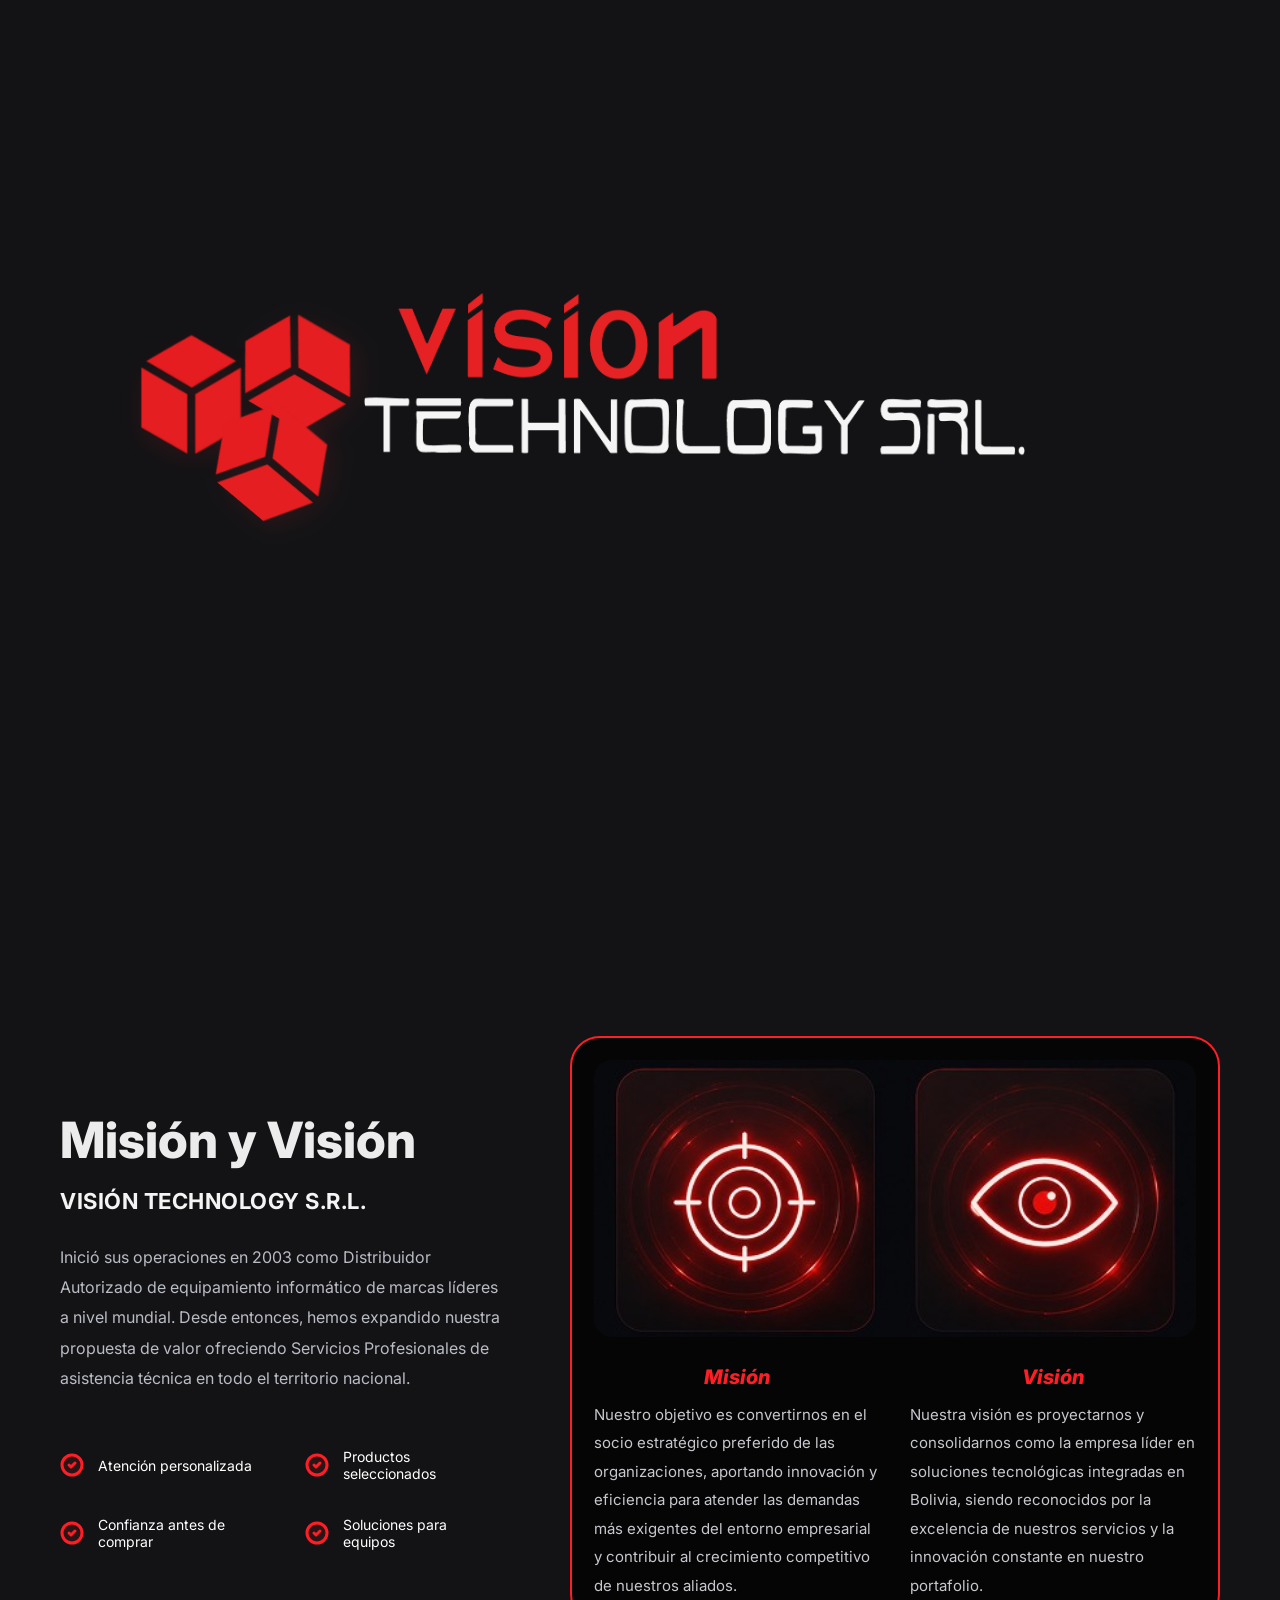
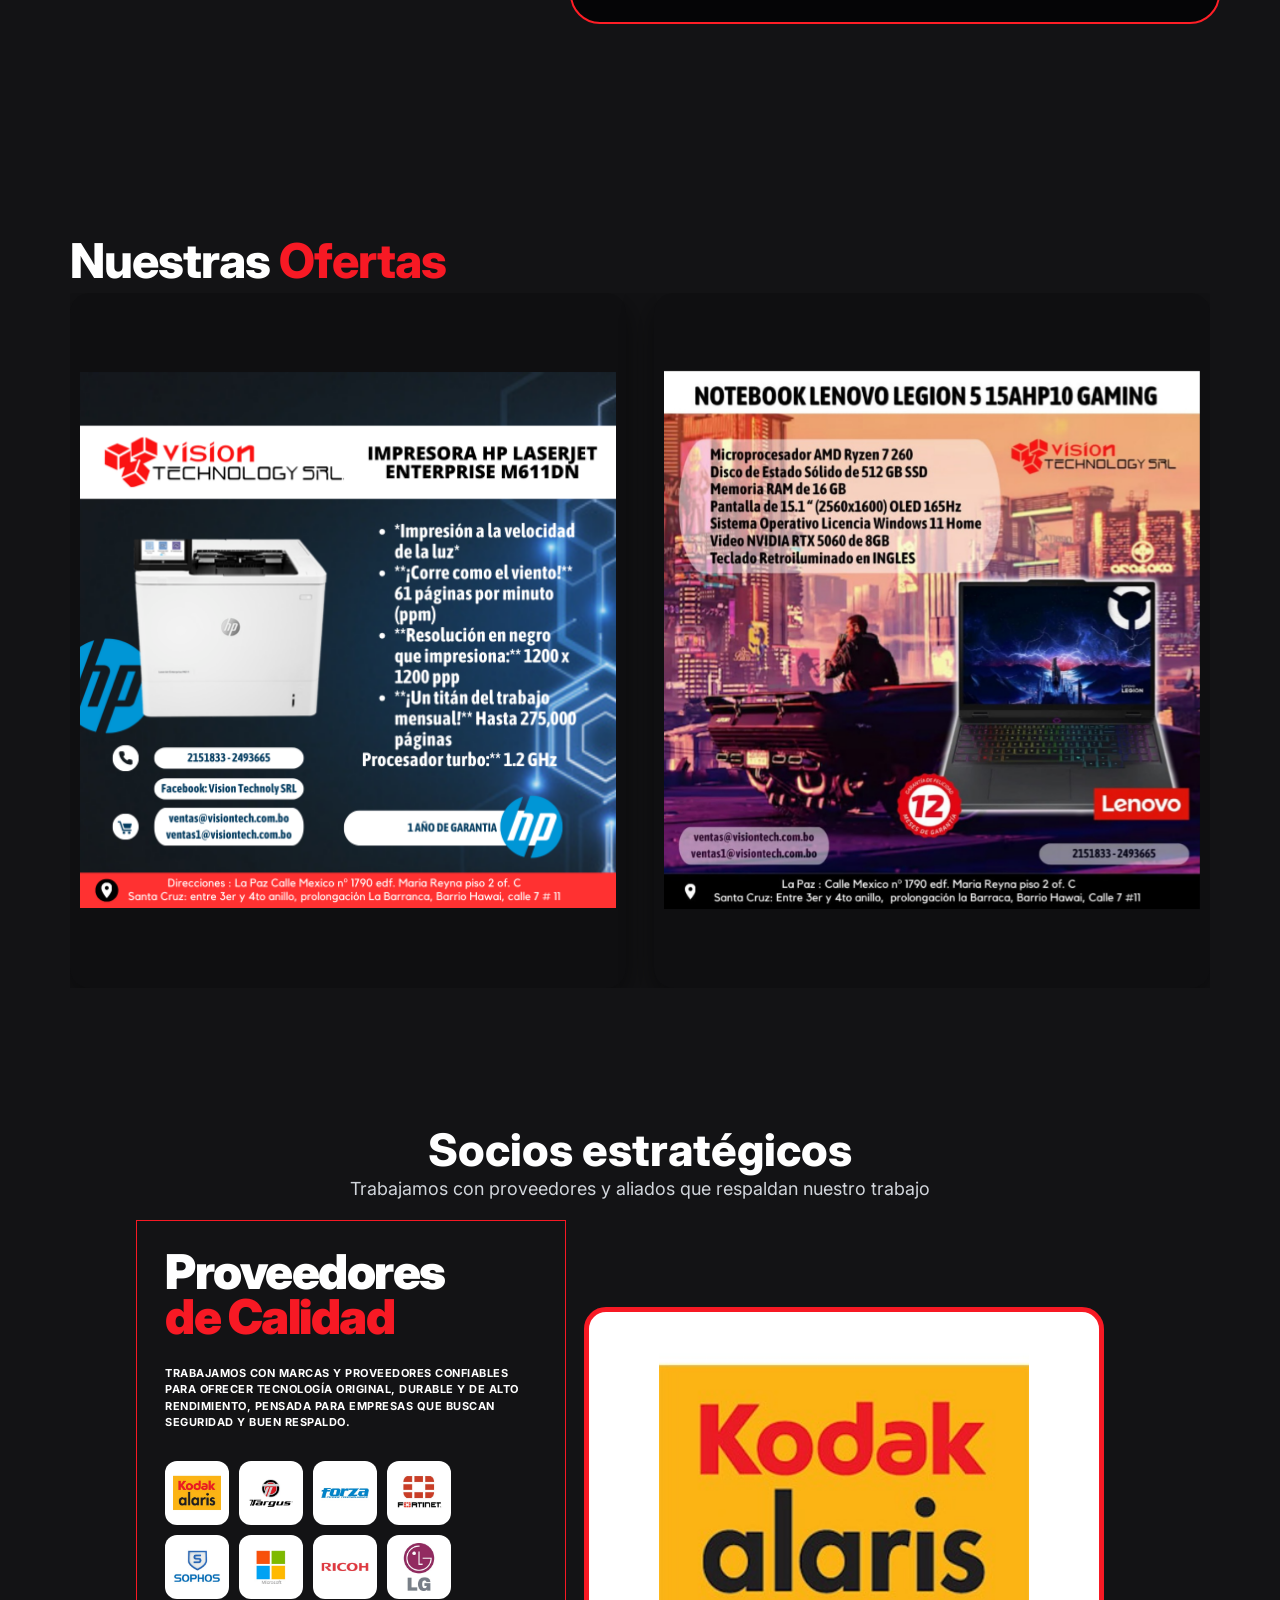
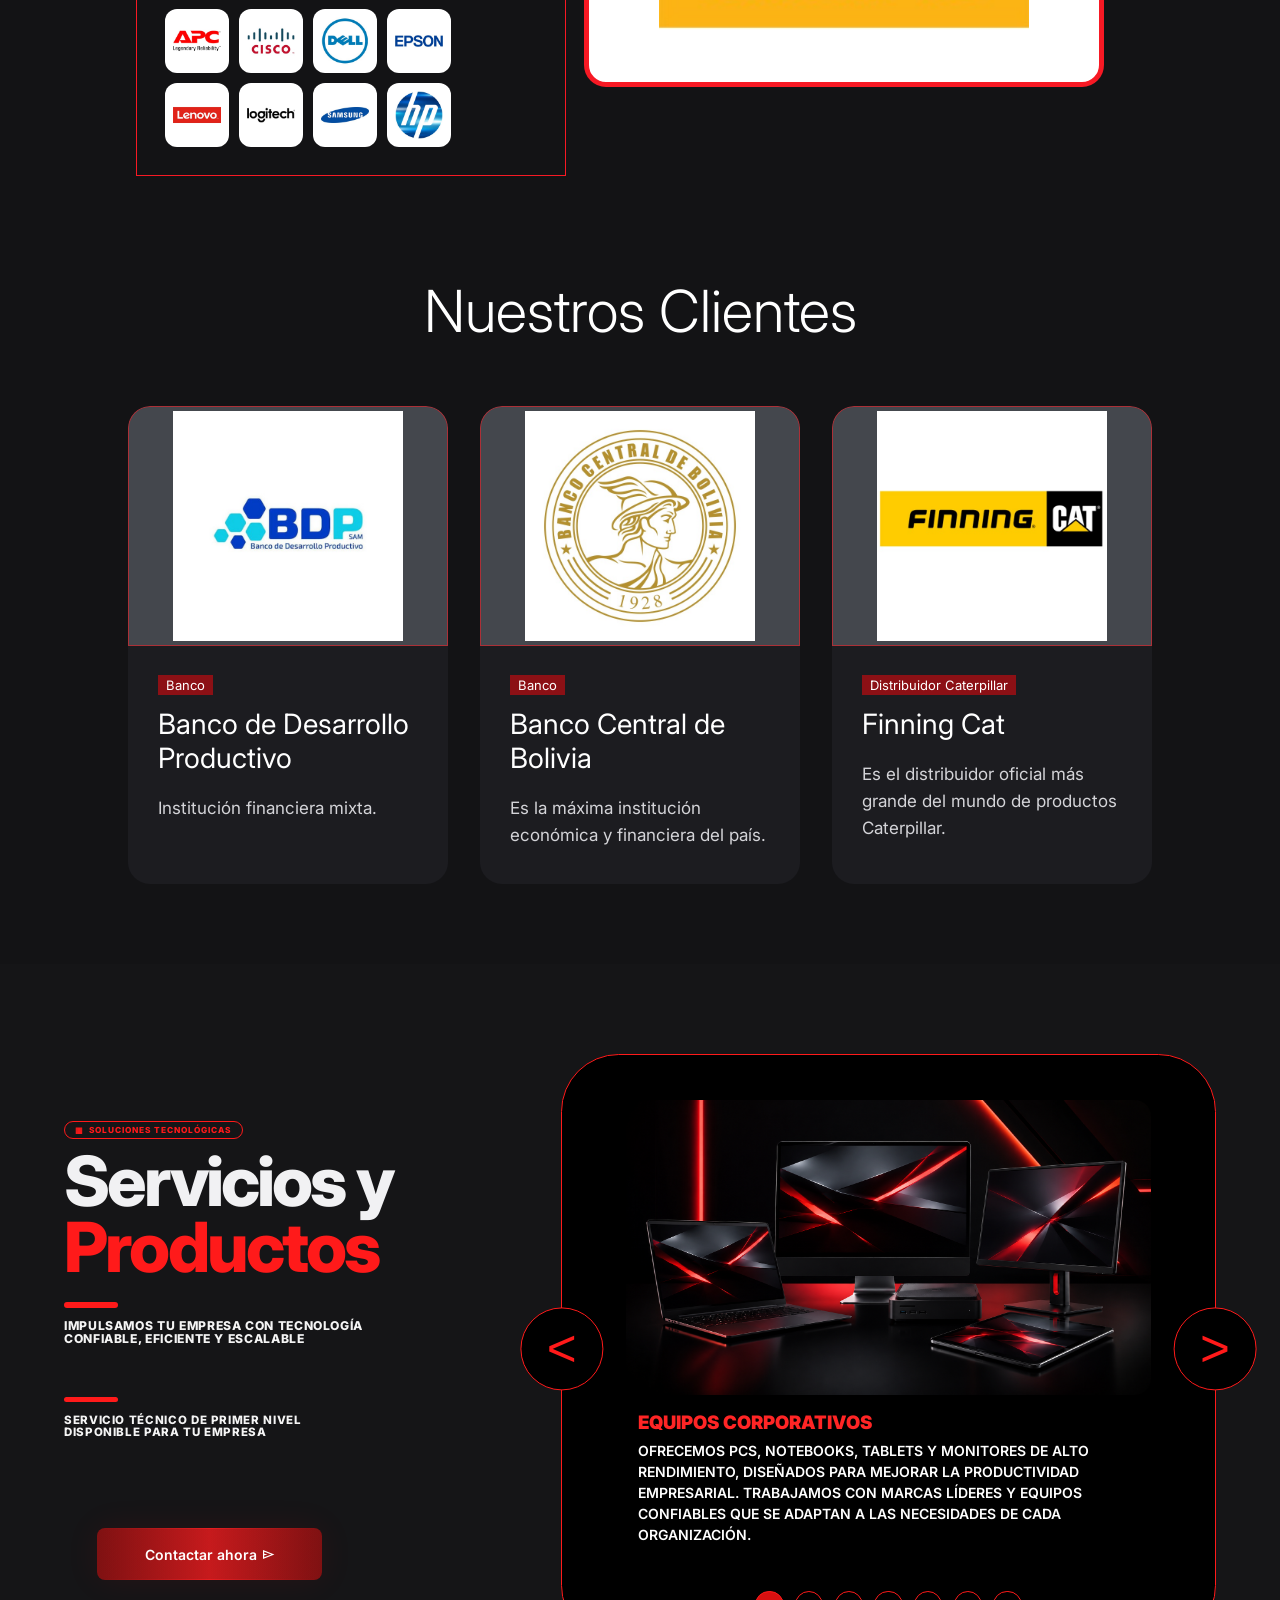
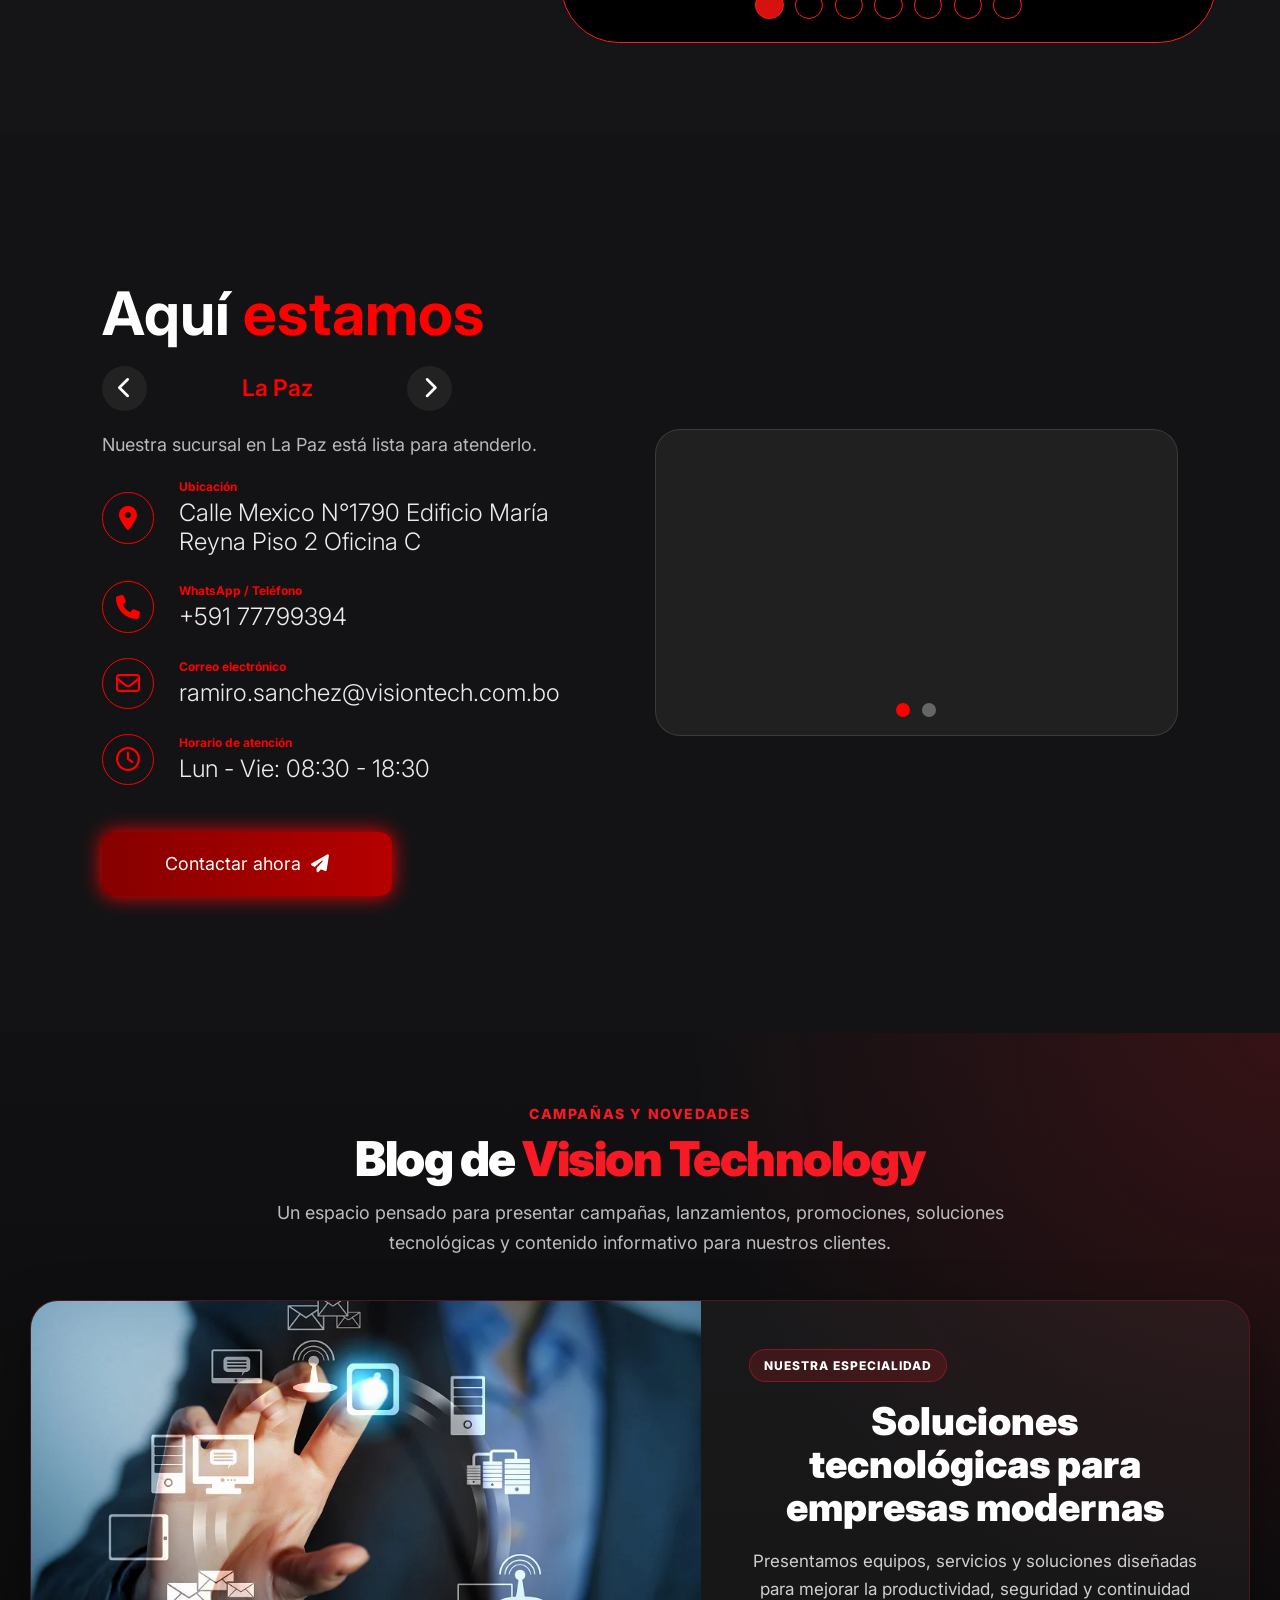
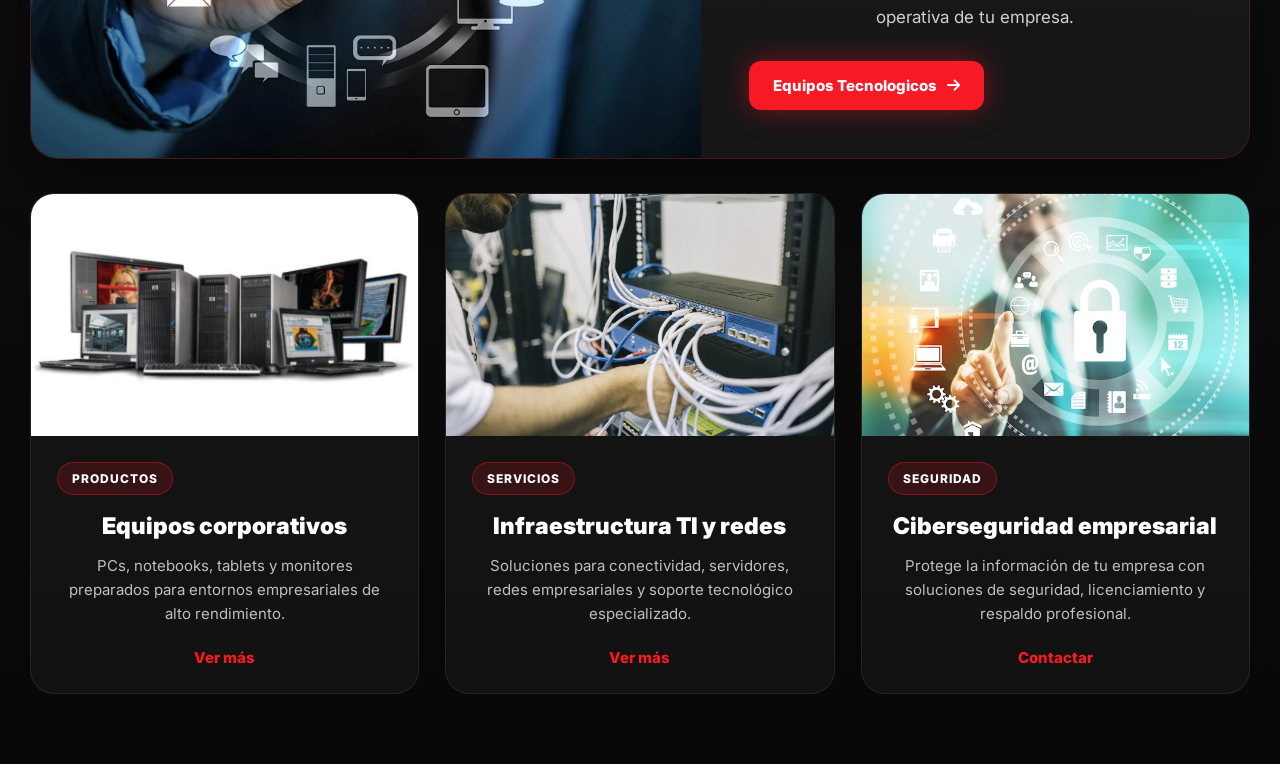
<file: index.html>
<!DOCTYPE html>
<html lang="es">

<head>
    <meta charset="UTF-8">
    <meta name="viewport" content="width=device-width, initial-scale=1.0">
    <title>Vision Technology SRL</title>
    <link rel="icon" type="image/x-icon" href="favicon.ico" />


    <link rel="preconnect" href="https://fonts.googleapis.com">
    <link rel="preconnect" href="https://fonts.gstatic.com" crossorigin>
    <link
        href="https://fonts.googleapis.com/css2?family=Inter:wght@300;400;500;600;700;800;900&family=Manrope:wght@500;600;700;800&display=swap"
        rel="stylesheet">
    <link rel="stylesheet" href="https://cdnjs.cloudflare.com/ajax/libs/font-awesome/6.7.1/css/all.min.css">

    <link rel="stylesheet" href="css/fondo.css">
    <link rel="stylesheet" href="css/header.css">
    <link rel="stylesheet" href="css/Inicio.css">
    <link rel="stylesheet" href="css/mision.css">
    <link rel="stylesheet" href="css/ofertas.css">
    <link rel="stylesheet" href="css/socios.css">
    <link rel="stylesheet" href="css/clientes.css">
    <link rel="stylesheet" href="css/Serv_Prod.css">
    <link rel="stylesheet" href="css/ubicacion.css">
    <link rel="stylesheet" href="css/unificado.css">
    <link rel="stylesheet" href="css/blog.css">
    <link rel="stylesheet" href="css/animacion.css">
</head>

<body>

    <!--  Animación de Inicio -->
    <div class="intro-loader" id="introLoader">
        <main class="intro">
            <div class="brand-mark" aria-label="Animación del isotipo Vision Technology SRL">
                <div class="cube left">
                    <img src="imgs/animacion/cuadrado-02.png" alt="Cubo rojo izquierdo" />
                </div>
                <div class="cube top">
                    <img src="imgs/animacion/cuadrado-02.png" alt="Cubo rojo superior derecho" />
                </div>
                <div class="cube bottom">
                    <img src="imgs/animacion/cuadrado-02.png" alt="Cubo rojo inferior" />
                </div>
            </div>

            <div class="brand-text">
                <img src="imgs/animacion/logo.png" alt="Vision Technology SRL" />
            </div>
        </main>
    </div>
    <!--  Animación de Inicio -->





    <!--  Este apartado es único del header -->
    <header class="header">
        <div class="header__container">
            <button class="header__menu-btn" type="button" aria-label="Abrir menú">
                <span></span>
                <span></span>
                <span></span>
            </button>

            <button class="header__search" type="button" aria-label="Buscar">
            </button>

            <a class="header__logo" href="#inicio">
                <img alt="Vision Technology SRL" src="imgs/Header/Logo.png" />
            </a>

            <nav class="header__nav">
                <a href="#inicio">Inicio</a>
                <a href="#empresa">Nuestra Empresa</a>
                <a href="#ofertas">Ofertas</a>
                <a href="#socios">Aliados</a>
                <a href="#clientes">Clientes</a>
                <a href="#productos">Productos</a>
                <a href="#ubicacion">Ubicación</a>
                <a href="#blog">Blog</a>
            </nav>

            <a class="header__button" href="https://wa.me/59177799394" target="_blank" rel="noopener noreferrer">
                Solicitar cotización
            </a>
        </div>
    </header>
    <!--  Hasta aquí es el header -->


























    <!--APARTADO EXCLUSIVO DE INICIO-->

    <main class="page-content">
        <section id="inicio" class="page-section">
            <section class="hero">
                <div class="hero__inner">
                    <div class="hero__content">
                        <div class="hero__label">
                            <span>▦</span>
                            SOLUCIONES PREMIUM
                        </div>
                        <h1>
                            Tecnología confiable <br />
                            para empresas que <br />
                            quieren <span>crecer</span>
                        </h1>
                        <p>
                            Equipamos a negocios, oficinas e instituciones con
                            <br />
                            productos tecnológicos, asesoría especializada y
                            <br />
                            soluciones corporativas diseñadas para escalar.
                        </p>
                        <div class="hero__buttons">
                            <a class="btn btn--primary" href="https://wa.me/59177799394" target="_blank"
                                rel="noopener noreferrer">
                                Solicitar asesoría →
                            </a>
                            <a class="btn btn--secondary" href="#productos">Ver Productos</a>
                        </div>
                    </div>
                    <div class="hero__visual">
                        <img alt="Tecnología empresarial" class="hero__main-img" src="imgs/Inicio/ImgGrande.png" />
                        <div class="hero__card hero__card--security">
                            <img alt="" src="imgs/Inicio/Seguridad.png" />
                            <div>
                                <strong>Seguridad B2B</strong>
                                <span>Cifrado corporativo</span>
                            </div>
                        </div>
                        <div class="hero__card hero__card--performance">
                            <img alt="" src="imgs/Inicio/Rendimiento.png" />
                            <div>
                                <strong>Rendimiento</strong>
                                <span>Soporte 24/7</span>
                            </div>
                        </div>
                    </div>
                </div>
            </section>
        </section>
        <!--APARTADO EXCLUSIVO DE INICIO-->

























        <!--APARTADO EXCLUSIVO DE NUESTRA EMPRESA-->
        <section id="empresa" class="page-section">
            <section class="mision-hero">
                <div class="mision-hero__content">
                    <h1>Misión y Visión</h1>
                    <p class="empresa">
                        VISIÓN TECHNOLOGY S.R.L.
                    </p>
                    <p>
                        Inició sus operaciones en 2003 como Distribuidor Autorizado de equipamiento informático de
                        marcas líderes a nivel mundial. Desde entonces, hemos expandido nuestra propuesta de valor
                        ofreciendo Servicios Profesionales de asistencia técnica en todo el territorio nacional.
                    </p>
                    <ul class="benefits-list">
                        <li>
                            <svg fill="none" height="20" stroke="currentColor" stroke-linecap="round"
                                stroke-linejoin="round" stroke-width="3" viewbox="0 0 24 24" width="20">
                                <circle cx="12" cy="12" fill="#f71924" fill-opacity="0.1" r="10"></circle>
                                <path d="m9 12 2 2 4-4"></path>
                            </svg>
                            Atención personalizada
                        </li>
                        <li>
                            <svg fill="none" height="20" stroke="currentColor" stroke-linecap="round"
                                stroke-linejoin="round" stroke-width="3" viewbox="0 0 24 24" width="20">
                                <circle cx="12" cy="12" fill="#f71924" fill-opacity="0.1" r="10"></circle>
                                <path d="m9 12 2 2 4-4"></path>
                            </svg>
                            Productos seleccionados
                        </li>
                        <li>
                            <svg fill="none" height="20" stroke="currentColor" stroke-linecap="round"
                                stroke-linejoin="round" stroke-width="3" viewbox="0 0 24 24" width="20">
                                <circle cx="12" cy="12" fill="#f71924" fill-opacity="0.1" r="10"></circle>
                                <path d="m9 12 2 2 4-4"></path>
                            </svg>
                            Confianza antes de comprar
                        </li>
                        <li>
                            <svg fill="none" height="20" stroke="currentColor" stroke-linecap="round"
                                stroke-linejoin="round" stroke-width="3" viewbox="0 0 24 24" width="20">
                                <circle cx="12" cy="12" fill="#f71924" fill-opacity="0.1" r="10"></circle>
                                <path d="m9 12 2 2 4-4"></path>
                            </svg>
                            Soluciones para equipos
                        </li>
                    </ul>
                </div>
                <div class="mision-hero__visual">
                    <div class="mission-vision__container">
                        <img alt="Misión y Visión" class="mission-vision__banner"
                            src="imgs/mision_vision/Mision_Vision.jpeg" />
                        <div class="mission-vision__text-grid">
                            <div class="mission-vision__block">
                                <h3>Misión</h3>
                                <p>
                                    Nuestro objetivo es convertirnos en el socio estratégico preferido de las
                                    organizaciones, aportando innovación y eficiencia para atender las demandas más
                                    exigentes del entorno empresarial y contribuir al crecimiento competitivo de
                                    nuestros aliados.
                                </p>
                            </div>
                            <div class="mission-vision__block">
                                <h3>Visión</h3>
                                <p>
                                    Nuestra visión es proyectarnos y consolidarnos como la empresa líder en soluciones
                                    tecnológicas integradas en Bolivia, siendo reconocidos por la excelencia de nuestros
                                    servicios y la innovación constante en nuestro portafolio.
                                </p>
                            </div>
                        </div>
                    </div>
                </div>
            </section>
        </section>
        <!--APARTADO EXCLUSIVO DE NUESTRA EMPRESA-->























        <!--APARTADO EXCLUSIVO DE OFERTAS-->
        <section id="ofertas" class="page-section">
            <section class="offers">

                <h2 class="offers__title">Nuestras <span>Ofertas</span></h2>

                <div class="offers__grid">

                    <div class="offers__item">
                        <img alt="Oferta del Mes - Lenovo ThinkVision" class="offers__img"
                            src="imgs/ofertas/IMPRESORA HP M611.png" />
                    </div>

                    <div class="offers__item">
                        <img alt="Oferta del Mes - Lenovo ThinkVision" class="offers__img"
                            src="imgs/ofertas/lenovo legion 5.jpg" />
                    </div>
                </div>
            </section>
        </section>
        <!--APARTADO EXCLUSIVO DE OFERTAS-->










        <!--APARTADO EXCLUSIVO DE SOCIOS-->
        <section id="socios" class="page-section">
            <section class="partners-section">
                <div class="partners__header">
                    <h1 class="partners__title">Socios estratégicos</h1>
                    <p class="partners__subtitle">Trabajamos con proveedores y aliados que respaldan nuestro trabajo</p>
                </div>
                <div class="socios-hero">
                    <div class="socios-hero__content">
                        <div class="partners__info-box">
                            <div>
                                <h2>Proveedores <span>de Calidad</span></h2>
                                <p class="partners__description">
                                    Trabajamos con marcas y proveedores confiables para ofrecer tecnología original,
                                    durable y de alto rendimiento, pensada para empresas que buscan seguridad y buen
                                    respaldo.
                                </p>
                            </div>
                            <div class="partners__brands-grid">

                                <div class="partners__brand-item"><img alt="Kodak Alaris"
                                        src="imgs/socios/Kodak.jpeg" /></div>


                                <div class="partners__brand-item"><img alt="Targus" src="imgs/socios/Targus.jpeg" />
                                </div>


                                <div class="partners__brand-item"><img alt="Forza" src="imgs/socios/Forza.jpeg" /></div>


                                <div class="partners__brand-item"><img alt="Fortinet" src="imgs/socios/Fortinet.jpeg" />
                                </div>


                                <div class="partners__brand-item"><img alt="Sophos" src="imgs/socios/Sophos.jpeg" />
                                </div>


                                <div class="partners__brand-item"><img alt="Microsoft"
                                        src="imgs/socios/Microsoft.jpeg" /></div>


                                <div class="partners__brand-item"><img alt="Ricoh" src="imgs/socios/Ricoh.jpeg" /></div>


                                <div class="partners__brand-item"><img alt="LG" src="imgs/socios/LG.jpeg" /></div>


                                <div class="partners__brand-item"><img alt="Apc" src="imgs/socios/Apc.jpeg" /></div>


                                <div class="partners__brand-item"><img alt="Cisco" src="imgs/socios/Cisco.jpeg" /></div>


                                <div class="partners__brand-item"><img alt="Dell" src="imgs/socios/Dell.jpeg" /></div>


                                <div class="partners__brand-item"><img alt="Epson" src="imgs/socios/Epson.jpeg" /></div>


                                <div class="partners__brand-item"><img alt="Lenovo" src="imgs/socios/Lenovo.jpeg" />
                                </div>


                                <div class="partners__brand-item"><img alt="Logitech" src="imgs/socios/Logitech.jpeg" />
                                </div>


                                <div class="partners__brand-item"><img alt="Samsung" src="imgs/socios/Samsung.jpeg" />
                                </div>


                                <div class="partners__brand-item"><img alt="HP" src="imgs/socios/HP.jpeg" /></div>


                            </div>
                        </div>
                    </div>


                    <div class="socios-hero__visual">
                        <div class="partners__featured-container">
                            <img alt="Proveedor Destacado" class="partners__featured-img" id="featuredImage"
                                src="imgs/socios/Kodak.jpeg" />
                        </div>
                    </div>


                </div>
            </section>
        </section>

        <!--PARA AÑADIR UN NUEVO SOCIO, LAS INSTRUCCIONES ESTÁN DETALLADAS EN EL ARCHIVO js/socios.js -->



        <!--APARTADO EXCLUSIVO DE SOCIOS-->






















        <!--APARTADO EXCLUSIVO DE CLIENTES-->
        <section id="clientes" class="page-section">
            <section class="clients-section">
                <h1 class="clients-title">
                    Nuestros Clientes
                </h1>
                <div class="clients-container">

                    <article class="client-card" id="card1">
                        <div class="client-image">
                            <img alt="Cliente" id="img1" />
                        </div>
                        <div class="client-info">
                            <span class="client-category" id="cat1"></span>
                            <h2 id="title1"></h2>
                            <p id="desc1"></p>
                        </div>
                    </article>

                    <article class="client-card" id="card2">
                        <div class="client-image">
                            <img alt="Cliente" id="img2" />
                        </div>
                        <div class="client-info">
                            <span class="client-category" id="cat2"></span>
                            <h2 id="title2"></h2>
                            <p id="desc2"></p>
                        </div>
                    </article>

                    <article class="client-card" id="card3">
                        <div class="client-image">
                            <img alt="Cliente" id="img3" />
                        </div>
                        <div class="client-info">
                            <span class="client-category" id="cat3"></span>
                            <h2 id="title3"></h2>
                            <p id="desc3"></p>
                        </div>
                    </article>

                </div>
            </section>
        </section>
        <!--APARTADO EXCLUSIVO DE CLIENTES-->



























        <!--APARTADO EXCLUSIVO DE PRODUCTOS-->
        <section id="productos" class="page-section">
            <section class="serv-prod-section">

                <div class="serv-prod-info">
                    <div class="serv-prod-badge">
                        <span class="serv-prod-badge-icon">▦</span>
                        SOLUCIONES TECNOLÓGICAS
                    </div>
                    <h1 class="serv-prod-title">
                        Servicios y
                        <span>Productos</span>
                    </h1>
                    <div class="serv-prod-line"></div>
                    <p class="serv-prod-description">
                        IMPULSAMOS TU EMPRESA CON TECNOLOGÍA<br />
                        CONFIABLE, EFICIENTE Y ESCALABLE
                    </p>
                    <div class="serv-prod-line serv-prod-line-second"></div>
                    <p class="serv-prod-description serv-prod-description-small">
                        SERVICIO TÉCNICO DE PRIMER NIVEL<br />
                        DISPONIBLE PARA TU EMPRESA
                    </p>
                    <a class="serv-prod-button" href="https://wa.me/59177799394" target="_blank"
                        rel="noopener noreferrer">
                        Contactar ahora
                        <img alt="" class="serv-prod-button-icon" src="imgs/Serv_Prod/flecha.svg" />
                    </a>
                </div>

                <div class="services-carousel">
                    <div class="carousel-card">
                        <button class="carousel-btn carousel-btn-left" id="prevBtn">
                            &lt;
                        </button>
                        <div class="carousel-track" id="carouselTrack">

                            <article class="carousel-item active">
                                <img alt="Servicio técnico" class="carousel-image" src="imgs/Serv_Prod/Laptop.png" />
                                <div class="carousel-content">
                                    <h3>EQUIPOS CORPORATIVOS</h3>
                                    <p>
                                        Ofrecemos PCs, notebooks, tablets y monitores de alto rendimiento, diseñados
                                        para mejorar la productividad empresarial. Trabajamos con marcas líderes y
                                        equipos confiables que se adaptan a las necesidades de cada organización.
                                    </p>
                                </div>
                            </article>

                            <article class="carousel-item">
                                <img alt="Mantenimiento preventivo" class="carousel-image"
                                    src="imgs/Serv_Prod/Impresora.png" />
                                <div class="carousel-content">
                                    <h3>IMPRESIÓN Y DIGITALIZACIÓN</h3>
                                    <p>
                                        Soluciones diseñadas para optimizar la gestión documental de tu empresa.
                                        Nuestros equipos permiten imprimir, escanear y digitalizar grandes volúmenes de
                                        documentos con eficiencia, seguridad y calidad profesional.
                                    </p>
                                </div>
                            </article>

                            <article class="carousel-item">
                                <img alt="Soporte especializado" class="carousel-image"
                                    src="imgs/Serv_Prod/servidor.png" />
                                <div class="carousel-content">
                                    <h3>SERVIDORES EMPRESARIALES</h3>
                                    <p>
                                        Implementamos servidores preparados para operar de forma continua, garantizando
                                        almacenamiento, procesamiento y gestión segura de la información. Una solución
                                        clave para mantener la productividad y continuidad operativa.
                                    </p>
                                </div>
                            </article>

                            <article class="carousel-item">
                                <img alt="Soporte especializado" class="carousel-image"
                                    src="imgs/Serv_Prod/redesconectividad.png" />
                                <div class="carousel-content">
                                    <h3>REDES Y CONECTIVIDAD</h3>
                                    <p>
                                        Contamos con switches, routers, firewalls, puntos de acceso y accesorios de red
                                        para construir infraestructuras seguras, estables y eficientes. Soluciones
                                        pensadas para empresas que requieren conectividad confiable.
                                    </p>
                                </div>
                            </article>

                            <article class="carousel-item">
                                <img alt="Soporte especializado" class="carousel-image"
                                    src="imgs/Serv_Prod/energia.png" />
                                <div class="carousel-content">
                                    <h3>ENERGÍA Y RESPALDO</h3>
                                    <p>
                                        Protege tus equipos críticos con sistemas de alimentación ininterrumpida. Estas
                                        soluciones brindan respaldo energético, estabilización de corriente y protección
                                        frente a cortes eléctricos o variaciones de voltaje.
                                    </p>
                                </div>
                            </article>

                            <article class="carousel-item">
                                <img alt="Soporte especializado" class="carousel-image"
                                    src="imgs/Serv_Prod/empresarial.png" />
                                <div class="carousel-content">
                                    <h3>SOFTWARE EMPRESARIAL
                                    </h3>
                                    <p>
                                        Comercializamos soluciones de software para productividad, seguridad,
                                        colaboración, virtualización y gestión corporativa. Trabajamos con fabricantes
                                        líderes para responder a las necesidades de cada empresa.
                                    </p>
                                </div>
                            </article>

                            <article class="carousel-item">
                                <img alt="Soporte especializado" class="carousel-image"
                                    src="imgs/Serv_Prod/seguridad.png" />
                                <div class="carousel-content">
                                    <h3>SISTEMAS DE SEGURIDAD</h3>
                                    <p>
                                        Ofrecemos cámaras, alarmas, control de acceso y sensores especializados para
                                        proteger instalaciones, activos y personal. Soluciones integrales para empresas
                                        que buscan mayor seguridad y control.
                                    </p>
                                </div>
                            </article>

                        </div>

                        <div class="carousel-dots">
                            <span class="carousel-dot active"></span>
                            <span class="carousel-dot"></span>
                            <span class="carousel-dot"></span>
                            <span class="carousel-dot"></span>
                            <span class="carousel-dot"></span>
                            <span class="carousel-dot"></span>
                            <span class="carousel-dot"></span>

                        </div>
                        <button class="carousel-btn carousel-btn-right" id="nextBtn">
                            &gt;
                        </button>
                    </div>
                </div>

            </section>
        </section>
        <!--APARTADO EXCLUSIVO DE PRODUCTOS-->
























        <!--APARTADO EXCLUSIVO DE UBICACIÓN-->
        <section id="ubicacion" class="page-section">
            <section class="ubicacion">



                <div class="info">
                    <h1>
                        Aquí <span>estamos</span>
                    </h1>

                    <div class="selector-sucursal">
                        <button class="flecha" id="anterior">
                            <i class="fa-solid fa-chevron-left"></i>
                        </button>
                        <h2 id="nombreSucursal"></h2>
                        <button class="flecha" id="siguiente">
                            <i class="fa-solid fa-chevron-right"></i>
                        </button>
                    </div>

                    <p id="descripcion"></p>

                    <div class="dato">
                        <div class="icono">
                            <i class="fa-solid fa-location-dot"></i>
                        </div>
                        <div>
                            <h3>Ubicación</h3>
                            <span id="direccion"></span>
                        </div>
                    </div>

                    <div class="dato">
                        <div class="icono">
                            <i class="fa-solid fa-phone"></i>
                        </div>
                        <div>
                            <h3>WhatsApp / Teléfono</h3>
                            <span id="telefono"></span>
                        </div>
                    </div>

                    <div class="dato">
                        <div class="icono">
                            <i class="fa-regular fa-envelope"></i>
                        </div>
                        <div>
                            <h3>Correo electrónico</h3>
                            <span id="correo"></span>
                        </div>
                    </div>

                    <div class="dato">
                        <div class="icono">
                            <i class="fa-regular fa-clock"></i>
                        </div>
                        <div>
                            <h3>Horario de atención</h3>
                            <span id="horario"></span>
                        </div>
                    </div>

                    <a class="btn-contacto" href="https://wa.me/59177799394" target="_blank" rel="noopener noreferrer">
                        Contactar ahora
                        <i class="fa-solid fa-paper-plane"></i>
                    </a>
                </div>



                <div class="mapa">
                    <iframe allowfullscreen="" id="mapa" loading="lazy">
                    </iframe>

                    <div class="indicadores" id="indicadores"></div>
                </div>
            </section>
        </section>

        <!--APARTADO EXCLUSIVO DE UBICACIÓN-->








        <!-- APARTADO EXCLUSIVO DE BLOG / CAMPAÑAS -->
        <section id="blog" class="blog page-section">
            <div class="blog__container">

                <div class="blog__header">
                    <span class="blog__eyebrow">Campañas y novedades</span>
                    <h2 class="blog__title">
                        Blog de <span>Vision Technology</span>
                    </h2>
                    <p class="blog__description">
                        Un espacio pensado para presentar campañas, lanzamientos, promociones,
                        soluciones tecnológicas y contenido informativo para nuestros clientes.
                    </p>
                </div>

                <article class="blog__featured">
                    <div class="blog__featured-img">
                        <img src="imgs/blog/soluciones.webp" alt="Campaña principal Vision Technology">
                    </div>

                    <div class="blog__featured-content">
                        <span class="blog__category">Nuestra Especialidad</span>
                        <h3>Soluciones tecnológicas para empresas modernas</h3>
                        <p>
                            Presentamos equipos, servicios y soluciones diseñadas para mejorar
                            la productividad, seguridad y continuidad operativa de tu empresa.
                        </p>
                        <a href="#ubicacion" class="blog__btn">
                            Equipos Tecnologicos
                            <i class="fa-solid fa-arrow-right"></i>
                        </a>
                    </div>
                </article>

                <div class="blog__grid">

                    <article class="blog__card">
                        <div class="blog__card-img">
                            <img src="imgs/blog/Equipos_coorporativos.jpeg" alt="Equipos corporativos">
                        </div>

                        <div class="blog__card-content">
                            <span class="blog__category">Productos</span>
                            <h3>Equipos corporativos</h3>
                            <p>
                                PCs, notebooks, tablets y monitores preparados para entornos
                                empresariales de alto rendimiento.
                            </p>
                            <a href="#productos">Ver más</a>
                        </div>
                    </article>

                    <article class="blog__card">
                        <div class="blog__card-img">
                            <img src="imgs/blog/Redes.jpeg" alt="Infraestructura TI y redes">
                        </div>

                        <div class="blog__card-content">
                            <span class="blog__category">Servicios</span>
                            <h3>Infraestructura TI y redes</h3>
                            <p>
                                Soluciones para conectividad, servidores, redes empresariales
                                y soporte tecnológico especializado.
                            </p>
                            <a href="#productos">Ver más</a>
                        </div>
                    </article>

                    <article class="blog__card">
                        <div class="blog__card-img">
                            <img src="imgs/blog/Ciberseguridad.jpeg" alt="Ciberseguridad empresarial">
                        </div>

                        <div class="blog__card-content">
                            <span class="blog__category">Seguridad</span>
                            <h3>Ciberseguridad empresarial</h3>
                            <p>
                                Protege la información de tu empresa con soluciones de seguridad,
                                licenciamiento y respaldo profesional.
                            </p>
                            <a href="https://wa.me/59177799394" target="_blank" rel="noopener noreferrer">
                                Contactar
                            </a>
                        </div>
                    </article>

                </div>

            </div>
        </section>

        <!--APARTADO EXCLUSIVO DE BLOG-->


    </main>
    <script src="js/animacion.js"></script>
    <script src="js/navegacion.js"></script>
    <script src="js/socios.js"></script>
    <script src="js/clientes.js"></script>
    <script src="js/Serv_Prod.js"></script>
    <script src="js/ubicacion/sucursales.js"></script>
    <script src="js/ubicacion/ubicacion.js"></script>
    <script src="js/ofertas.js"></script>
    <script src="js/header.js"></script>
</body>

</html>
</file>
<file: css/fondo.css>
* {
    margin: 0;
    padding: 0;
    box-sizing: border-box;
}

body {
    background-color: #131315;
    font-family: 'Inter', Arial, Helvetica, sans-serif;
    color: #fff;
}
</file>
<file: css/header.css>
/* =========================
   HEADER DESKTOP
========================= */

.header {
    width: 100%;
    height: 82px;
    background: linear-gradient(90deg, #101012 0%, #18181b 50%, #101012 100%);
    border-bottom: 1px solid rgba(247, 25, 36, 0.22);
    position: relative;
    z-index: 9999;
}

.header__container {
    max-width: 1120px;
    height: 100%;
    margin: 0 auto;
    padding: 0 20px;

    display: flex;
    align-items: center;
    justify-content: space-between;
    gap: 32px;
}

.header__logo {
    display: flex;
    align-items: center;
    flex-shrink: 0;
}

.header__logo img {
    width: 170px;
    display: block;
}

.header__nav {
    display: flex;
    align-items: center;
    gap: 26px;
}

.header__nav a {
    color: #ffffff;
    text-decoration: none;
    font-size: 14px;
    font-weight: 500;
    transition: color 0.2s ease;
}

.header__nav a:hover {
    color: #ff1f2d;
}

.header__button {
    background-color: #f71924;
    color: #ffffff;
    text-decoration: none;
    padding: 14px 25px;
    border-radius: 7px;
    font-size: 14px;
    font-weight: 700;
    box-shadow: 0 0 25px rgba(247, 25, 36, 0.65);
    transition: transform 0.2s ease, box-shadow 0.2s ease;
    white-space: nowrap;
}

.header__button:hover {
    transform: translateY(-2px);
    box-shadow: 0 0 35px rgba(247, 25, 36, 0.85);
}

.header__menu-btn,
.header__search {
    display: none;
}


/* =========================
   HEADER MÓVIL
========================= */

@media (max-width: 700px) {
    body.menu-open {
        overflow: hidden;
    }

    .header {
        height: 82px;
        background: rgba(10, 10, 12, 0.96);
        backdrop-filter: blur(12px);
        border-bottom: 1px solid rgba(247, 25, 36, 0.35);
        position: sticky;
        top: 0;
    }

    .header__container {
        max-width: none;
        width: 100%;
        height: 82px;
        padding: 0 12px;

        display: grid;
        grid-template-columns: 52px 46px 1fr auto;
        align-items: center;
        gap: 8px;
    }

    .header__menu-btn {
        display: flex;
        align-items: center;
        justify-content: center;
        flex-direction: column;

        width: 50px;
        height: 50px;

        background: transparent;
        border: 1px solid rgba(247, 25, 36, 0.35);
        border-radius: 10px;

        cursor: pointer;
        padding: 0;
        gap: 6px;
    }

    .header__menu-btn span {
        width: 24px;
        height: 2px;
        background: #ffffff;
        border-radius: 10px;
        transition: transform 0.25s ease, opacity 0.25s ease, background 0.25s ease;
    }

    .header.menu-active .header__menu-btn {
        border-color: #f71924;
        box-shadow: 0 0 18px rgba(247, 25, 36, 0.45);
    }

    .header.menu-active .header__menu-btn span {
        background: #f71924;
    }

    .header.menu-active .header__menu-btn span:nth-child(1) {
        transform: translateY(8px) rotate(45deg);
    }

    .header.menu-active .header__menu-btn span:nth-child(2) {
        opacity: 0;
    }

    .header.menu-active .header__menu-btn span:nth-child(3) {
        transform: translateY(-8px) rotate(-45deg);
    }

    .header__search {
        display: flex;
        align-items: center;
        justify-content: center;

        width: 44px;
        height: 50px;

        color: #ffffff;
        background: transparent;
        border: none;
        font-size: 22px;
        cursor: pointer;
    }

    .header__logo {
        justify-self: center;
    }

    .header__logo img {
        width: 112px;
        max-height: 42px;
        object-fit: contain;
    }

    .header__button {
        padding: 9px 13px;
        border-radius: 999px;
        background: #f71924;
        color: #ffffff;
        font-size: 0;
        box-shadow: 0 0 16px rgba(247, 25, 36, 0.45);
    }

    .header__button::after {
        content: "Cotizar";
        font-size: 12px;
        font-weight: 800;
    }

    .header__nav {
        position: fixed;
        top: 82px;
        left: 0;

        width: 100%;
        height: calc(100vh - 82px);

        background:
            radial-gradient(circle at top right, rgba(247, 25, 36, 0.18), transparent 34%),
            linear-gradient(180deg, #101012 0%, #050505 100%);

        display: flex;
        flex-direction: column;
        align-items: stretch;
        justify-content: flex-start;

        gap: 0;
        padding: 34px 26px;

        transform: translateX(-100%);
        opacity: 0;
        pointer-events: none;

        transition: transform 0.3s ease, opacity 0.3s ease;
        overflow-y: auto;
        border-top: 1px solid rgba(247, 25, 36, 0.25);
    }

    .header.menu-active .header__nav {
        transform: translateX(0);
        opacity: 1;
        pointer-events: auto;
    }

    .header__nav a {
        color: #ffffff;
        text-decoration: none;
        font-size: 24px;
        font-weight: 800;

        padding: 19px 0 19px 62px;
        position: relative;

        border-bottom: 1px solid rgba(255, 255, 255, 0.08);
        transition: color 0.2s ease, padding-left 0.2s ease;
    }

    .header__nav a:hover {
        color: #f71924;
        padding-left: 68px;
    }

    /* Íconos de cada apartado */
    .header__nav a::before {
        position: absolute;
        left: 0;
        top: 50%;

        transform: translateY(-50%);
        width: 38px;
        height: 38px;

        display: flex;
        align-items: center;
        justify-content: center;

        color: #f71924;
        background: rgba(247, 25, 36, 0.09);
        border: 1px solid rgba(247, 25, 36, 0.28);
        border-radius: 12px;

        font-family: "Font Awesome 6 Free";
        font-weight: 900;
        font-size: 16px;
    }

    .header__nav a:nth-child(1)::before {
        content: "\f015";
    }

    .header__nav a:nth-child(2)::before {
        content: "\f1ad";
    }

    .header__nav a:nth-child(3)::before {
        content: "\f02b";
    }

    .header__nav a:nth-child(4)::before {
        content: "\f0c0";
    }

    .header__nav a:nth-child(5)::before {
        content: "\f2bb";
    }

    .header__nav a:nth-child(6)::before {
        content: "\f109";
    }

    .header__nav a:nth-child(7)::before {
        content: "\f3c5";
    }

    .header__nav a:nth-child(8)::before {
        content: "\f1ea";
    }

    /* Sin flechas al lado derecho */
    .header__nav a::after {
        display: none;
        content: none;
    }
}


/* =========================
   MÓVIL PEQUEÑO
========================= */

@media (max-width: 420px) {
    .header__container {
        grid-template-columns: 48px 40px 1fr auto;
        padding: 0 8px;
        gap: 5px;
    }

    .header__menu-btn {
        width: 46px;
        height: 48px;
    }

    .header__search {
        width: 38px;
        height: 48px;
        font-size: 20px;
    }

    .header__logo img {
        width: 102px;
    }

    .header__button {
        padding: 8px 11px;
    }

    .header__button::after {
        font-size: 11px;
    }

    .header__nav {
        padding: 30px 22px;
    }

    .header__nav a {
        font-size: 22px;
        padding: 17px 0 17px 58px;
    }

    .header__nav a:hover {
        padding-left: 62px;
    }

    .header__nav a::before {
        width: 34px;
        height: 34px;
        font-size: 14px;
        border-radius: 10px;
    }
}
</file>
<file: css/Inicio.css>
/* HERO */
.hero {
    min-height: calc(100vh - 102px);
    padding: 70px 0 0;

    display: flex;
    justify-content: center;
    align-items: flex-start;

    overflow: hidden;
}

.hero__inner {
    position: relative;
    width: min(1120px, 88vw);
    height: 536px;
}

/* CONTENIDO IZQUIERDO */
.hero__content {
    position: absolute;
    left: 0;
    top: 15%;

    width: 520px;
    z-index: 6;
}

/* LABEL */
.hero__label {
    display: flex;
    align-items: center;
    gap: 9px;

    margin-bottom: 26px;

    color: #f4f4f5;
    font-family: 'Inter', Arial, sans-serif;
    font-size: 12px;
    line-height: 14.4px;
    font-weight: 600;
    letter-spacing: 0.6px;
    text-transform: uppercase;
}

.hero__label span {
    color: #ff1f2d;
    font-size: 13px;
}

/* TITULO */
.hero h1 {
    margin-bottom: 8px;

    color: #f5f5f7;
    font-family: 'Manrope', Arial, sans-serif;
    font-size: 48px;
    line-height: 57.6px;
    font-weight: 700;
    letter-spacing: -0.96px;
}

.hero h1 span {
    color: #f71924;
    font-weight: 700;
}

/* PARRAFO */
.hero p {
    width: 520px;
    max-width: 520px;

    margin-bottom: 12px;

    color: #c8c8cf;
    font-family: 'Inter', Arial, sans-serif;
    font-size: 18px;
    line-height: 28.8px;
    font-weight: 400;
}

/* BOTONES */
.hero__buttons {
    display: flex;
    align-items: center;
    gap: 16px;
}

.btn {
    height: 46px;
    border-radius: 8px;

    display: inline-flex;
    align-items: center;
    justify-content: center;

    text-decoration: none;
    font-family: 'Inter', Arial, sans-serif;
    font-size: 12px;
    line-height: 14.4px;
    font-weight: 600;

    transition: 0.25s ease;
}

.btn--primary {
    width: 198.7px;
    background-color: #ffffff;
    color: #f71924;
}

.btn--secondary {
    width: 229px;
    color: #ffffff;
    border: 1px solid #44474d;
    background-color: transparent;
}

.btn--primary:hover {
    transform: translateY(-2px);
    box-shadow: 0 0 28px rgba(255, 255, 255, 0.45);
}

.btn--secondary:hover {
    border-color: #f71924;
    color: #f71924;
}

/* IMAGEN DERECHA */
.hero__visual {
    position: absolute;
    top: 0;
    left: 465px;

    width: 608px;
    height: 536px;
}

.hero__main-img {
    width: 608px;
    height: 536px;

    display: block;
    object-fit: cover;
    border-radius: 32px;
}

/* CARDS FLOTANTES */
.hero__card {
    position: absolute;
    z-index: 5;

    display: flex;
    align-items: center;
    gap: 24px;

    background: rgba(0, 0, 0, 0.42);
    border: 1px solid #cd1d1f;
    border-radius: 12px;

    backdrop-filter: blur(18px);
    -webkit-backdrop-filter: blur(18px);

    box-shadow:
        0 22px 55px rgba(0, 0, 0, 0.5),
        inset 0 0 40px rgba(255, 255, 255, 0.03);

    pointer-events: none;
}

.hero__card img {
    width: 38px;
    height: 38px;
    object-fit: contain;
    flex-shrink: 0;
}

.hero__card strong,
.hero__card span {
    display: block;
}

.hero__card strong {
    margin-bottom: 4px;
    color: #ffffff;
    font-family: 'Inter', Arial, sans-serif;
    font-size: 14px;
    line-height: 18px;
    font-weight: 700;
}

.hero__card span {
    color: #ffffff;
    font-family: 'Inter', Arial, sans-serif;
    font-size: 14px;
    line-height: 18px;
    font-weight: 500;
}

/* CARD SEGURIDAD */
.hero__card--security {
    width: 235px;
    height: 90px;
    padding: 0 24px;

    top: 125px;
    left: 10px;
}

/* CARD RENDIMIENTO */
.hero__card--performance {
    width: 191px;
    height: 90px;
    padding: 0 24px;

    right: -37px;
    bottom: 108px;
}


@media (max-width: 1200px){

    .hero__inner{
        width: 95%;
    }

    .hero__content{
        width: 460px;
    }

    .hero p{
        width: 100%;
        max-width: 460px;
    }

    .hero__visual{
        left: 430px;
        width: 520px;
        height: 460px;
    }

    .hero__main-img{
        width: 100%;
        height: 100%;
    }

}

@media (max-width: 992px){

    .hero{

        min-height: auto;

        padding: 60px 25px;

    }

    .hero__inner{

        position: static;

        width: 100%;
        height: auto;

        display: flex;
        flex-direction: column;

        align-items: center;

        gap: 50px;

    }

    .hero__content{

        position: static;

        width: 100%;

        text-align: center;

    }

    .hero p{

        width: 100%;
        max-width: 650px;

        margin: 20px auto;

    }

    .hero__buttons{

        justify-content: center;

        flex-wrap: wrap;

    }

    .hero__visual{

        position: relative;

        left: auto;
        top: auto;

        width: 100%;
        max-width: 600px;
        height: auto;

    }

    .hero__main-img{

        width: 100%;
        height: auto;

    }

}

@media (max-width:768px){

    .hero{

        padding:40px 20px;

    }

    .hero h1{

        font-size:38px;

        line-height:1.2;

    }

    .hero p{

        font-size:16px;

        line-height:1.7;

    }

    .hero__buttons{

        flex-direction:column;

        gap:12px;

    }

    .btn{

        width:100%;

        max-width:320px;

    }

    .btn--primary,
    .btn--secondary{

        width:100%;

    }

    .hero__card{

        transform:scale(.8);

    }

    .hero__card--security{

        top:10%;

        left:2%;

    }

    .hero__card--performance{

        right:2%;

        bottom:8%;

    }

}
@media (max-width:480px){

    .hero{

        padding:35px 15px;

    }

    .hero h1{

        font-size:30px;

    }

    .hero p{

        font-size:15px;

        line-height:1.6;

    }

    .hero__label{

        justify-content:center;

    }

    .hero__card{

        display:none;

    }

}
</file>
<file: css/mision.css>
/* ==========================
   CONTENEDOR GENERAL
========================== */

.mision-hero{
    max-width:1200px;
    margin:0 auto;
    min-height:100vh;

    display:flex;
    justify-content:space-between;
    align-items:center;

    gap:70px;

    padding:60px 20px;
}

/*==========================
      COLUMNA IZQUIERDA
==========================*/

.mision-hero__content{
    width:520px;
}

.mision-hero__content h1{
    font-size:50px;
    font-weight:800;
    color:#ececec;
    margin-bottom:18px;
}

.mision-hero__content>p:nth-of-type(1){
    font-size:22px;
    font-weight:700;
    margin-bottom:28px;
}

.mision-hero__content>p:nth-of-type(2){
    color:#b9bcc4;
    font-size:16px;
    line-height:1.9;
    margin-bottom:55px;
}

/*==========================
        BENEFICIOS
==========================*/

.benefits-list{

    list-style:none;

    display:grid;

    grid-template-columns:repeat(2,1fr);

    row-gap:34px;

    column-gap:50px;
}

.benefits-list li{

    display:flex;

    align-items:center;

    gap:14px;

    font-size:14px;

    font-weight:5s00;

    color:white;
}

.benefits-list svg{

    color:#ff1e26;

    width:24px;

    height:24px;

    flex-shrink:0;
}


/*==========================
      COLUMNA DERECHA
==========================*/

.mision-hero__visual{

    width:650px;

    flex-shrink:0;
}

.mission-vision__container{

    border:2px solid #ff1e26;

    border-radius:30px;

    background:#050506;

    padding:22px;

}


/*==========================
          IMAGEN
==========================*/

.mission-vision__banner{

    width:100%;

    display:block;

    border-radius:18px;

    margin-bottom:28px;
}


/*==========================
     MISION - VISION
==========================*/

.mission-vision__text-grid{

    display:grid;

    grid-template-columns:1fr 1fr;

    gap:30px;
}

.mission-vision__block h3{

    color:#ff1e26;

    text-align:center;

    font-size:20px;

    font-weight:800;

    font-style:italic;

    margin-bottom:12px;
}
.empresa{
    color:#f4f4f5;
    font-size:11px;
    font-weight:700;
    letter-spacing:.5px;
    margin-bottom:28px;
}
.mission-vision__block p{

    color:#c7c8cd;

    font-size:15px;

    line-height:1.9;

    text-align:left;
}


/*==========================
      RESPONSIVE
==========================*/

@media (max-width:1200px){

    .mision-hero{

        max-width:1000px;

        gap:40px;

        padding:50px 20px;

    }

    .mision-hero__content{

        width:460px;

    }

    .mision-hero__visual{

        width:520px;

    }

    .mision-hero__content h1{

        font-size:44px;

    }

    .benefits-list{

        column-gap:30px;

    }

}
@media (max-width:992px){

    .mision-hero{

        flex-direction:column;

        text-align:center;

        gap:45px;

        min-height:auto;

    }

    .mision-hero__content{

        width:100%;

        max-width:700px;

    }

    .mision-hero__visual{

        width:100%;

        max-width:700px;

    }

    .mision-hero__content h1{

        font-size:40px;

    }

    .mision-hero__content>p:nth-of-type(1){

        font-size:20px;

    }

    .mision-hero__content>p:nth-of-type(2){

        margin-bottom:35px;

    }

    .benefits-list{

        grid-template-columns:repeat(2,1fr);

        gap:25px;

    }

    .mission-vision__text-grid{

        grid-template-columns:1fr;

        gap:25px;

    }

}
@media (max-width:576px){

    .mision-hero{

        padding:35px 15px;

    }

    .mision-hero__content h1{

        font-size:32px;

    }

    .mision-hero__content>p:nth-of-type(1){

        font-size:18px;

    }

    .mision-hero__content>p:nth-of-type(2){

        font-size:15px;

        line-height:1.7;

        margin-bottom:30px;

    }

    .benefits-list{

        grid-template-columns:1fr;

        row-gap:18px;

    }

    .benefits-list li{

        justify-content:center;

        text-align:left;

        font-size:15px;

    }

    .mission-vision__container{

        padding:16px;

        border-radius:20px;

    }

    .mission-vision__banner{

        border-radius:14px;

        margin-bottom:20px;

    }

    .mission-vision__block h3{

        font-size:18px;

    }

    .mission-vision__block p{

        font-size:14px;

        line-height:1.7;

        text-align:center;

    }

}
</file>
<file: css/ofertas.css>
/* ==========================================
   SECCIÓN OFERTAS
========================================== */

.offers {
    width: 100%;
    max-width: 1200px;
    margin: 0 auto;
    padding: 55px 30px 60px;
}

/* Título principal */
.offers__title {
    font-size: clamp(36px, 4vw, 48px);
    font-weight: 800;
    color: #ffffff;
    margin-bottom: 5px;
    letter-spacing: -1px;
    line-height: 1.1;
}

.offers__title span {
    color: #f71924;
}

/* Grid de ofertas */
.offers__grid {
    display: grid;
    grid-template-columns: repeat(2, minmax(0, 1fr));
    gap: 28px;
    width: 100%;
}

/* Card individual */
.offers__item {

    width: 100%;
    aspect-ratio: 4 / 5;

    background: #0f0f11;
    border-radius: 20px;
    overflow: hidden;

    display: flex;
    align-items: center;
    justify-content: center;

    padding: 10px;
    box-shadow: 0 10px 30px rgba(0, 0, 0, 0.5);

    transition: transform 0.3s ease, box-shadow 0.3s ease;
}

.offers__item:hover {
    transform: translateY(-5px);
    box-shadow: 0 14px 36px rgba(0, 0, 0, 0.65);
}

/* Imagen */
.offers__img {    
    width: 100%;
    height: 80%;
    display: block;
    object-fit: contain;
}


/* ==========================================
   RESPONSIVE
========================================== */

@media (max-width: 1200px) {
    .offers {
        max-width: 1000px;
        padding: 45px 20px 55px;
    }

    .offers__title {
        font-size: 42px;
        margin-bottom: 16px;
    }

    .offers__grid {
        gap: 22px;
    }
}

@media (max-width: 992px) {
    .offers {
        padding: 40px 20px 50px;
    }

    .offers__title {
        text-align: center;
        font-size: 38px;
        margin-bottom: 16px;
    }

    .offers__grid {
        gap: 20px;
    }
}

@media (max-width: 768px) {
    .offers {
        padding: 35px 15px 45px;
    }

    .offers__title {
        text-align: center;
        font-size: 32px;
        margin-bottom: 14px;
    }

    .offers__grid {
        grid-template-columns: 1fr;
        gap: 20px;
    }

    .offers__item {
        aspect-ratio: 4 / 5;
        padding: 8px;
    }
}

@media (max-width: 480px) {
    .offers {
        padding: 30px 12px 40px;
    }

    .offers__title {
        font-size: 28px;
        margin-bottom: 12px;
    }

    .offers__item {
        border-radius: 16px;
        padding: 6px;
    }
}
</file>
<file: css/socios.css>
/* Encabezado de la sección actual */
.partners-section {
    padding: 35px 30px 50px;
}

        .partners__header {
            text-align: center;
            margin-bottom: 20px;
        }

        .partners__title {
            font-size: clamp(30px, 3.5vw, 46px);
            font-weight: 800;
            color: #ffffff;
            margin-top: 40px;
            margin-bottom: 1px;
        }

        .partners__subtitle {
            font-size: 18px;
            color: #d1d5db;
            font-weight: 400;
            margin-bottom: 0px;
        }

        /* Caja contenedora izquierda (Proveedores de Calidad) */
        .partners__info-box {
            border: 1px solid #f71924; /* Borde rojo delgado de la imagen */
            padding: 28px;
            height: 100%;
            display: flex;
            flex-direction: column;
            justify-content: space-between;
        }

        .partners__info-box h2 {
            font-size: 48px;
            font-weight: 900;
            line-height: .95;
            color: #ffffff;
            margin-bottom: 25px;
            letter-spacing: -1.5px;
        }

        .partners__info-box h2 span {
            color: #f71924;
            display: block;
        }

        .partners__description {
            font-size: 11px;
            line-height: 1.5;
            color: #ffffff;
            margin:25px 0;
            font-weight: 700;
            text-transform: uppercase; /* El texto está en mayúsculas fijas */
            letter-spacing: 0.5px;
            margin-bottom: 30px;
        }

        /* Cuadrícula para las 8 marcas pequeñas */
        .partners__brands-grid {
            display: grid;
            grid-template-columns: repeat(4, 64px);
            grid-auto-rows: 64px;
            gap: 10px;
        }

        .partners__brand-item {
            width: 64px;
            height: 64px;
            aspect-ratio: 1 / 1;
            background-color: #ffffff; /* Cuadrados blancos de fondo */
            border-radius: 12px;
            display: flex;
            align-items: center;
            justify-content: center;
            padding: 8px;
        }

        .partners__brand-item img {
            max-width: 100%;
            max-height: 100%;
            object-fit: contain;
        }

.partners__featured-img{
    width:100%;
    height:100%;
    object-fit:contain;
    transition:.4s;
}
/* Distribución de las dos columnas */
.socios-hero{
    width: 100%;
    max-width: 1020px;
    margin: 0 auto;
    display: flex;
    align-items: center;
    justify-content: center;
    gap: 18px;
}

.socios-hero__content{
    margin-top: 1px;
    width: 430px;
    flex: none;
}
.socios-hero__visual{
    width: 560px;
    flex: none;
}

.partners__featured-container{
    width: 520px;
    height: 380px;

    border: 5px solid #f71924;
    border-radius: 22px;

    overflow: hidden;
    background: white;

    display:flex;
    justify-content:center;
    align-items:center;
}
/* ===========================
   TABLETS (1024px o menos)
=========================== */
@media (max-width: 1024px){

    .partners-section{
        padding: 30px 20px 40px;
    }

    .socios-hero{
        gap: 25px;
    }

    .socios-hero__content{
        width: 380px;
    }

    .socios-hero__visual{
        width: 430px;
    }

    .partners__featured-container{
        width: 430px;
        height: 320px;
    }

    .partners__info-box h2{
        font-size: 42px;
    }

    .partners__brands-grid{
        grid-template-columns: repeat(4, 58px);
        grid-auto-rows: 58px;
        gap: 8px;
    }

    .partners__brand-item{
        width: 58px;
        height: 58px;
    }

}


/* ===========================
   TABLETS PEQUEÑAS
=========================== */
@media (max-width: 768px){

    .partners-section{
        padding: 30px 18px;
    }

    .socios-hero{

        flex-direction: column;

        align-items: center;

        gap: 30px;

        width: 100%;

    }

    .socios-hero__content,
    .socios-hero__visual{

        width: 100%;

    }

    .partners__featured-container{

        width: 100%;
        max-width: 520px;

        aspect-ratio: 16 / 11;

        height: auto;

    }

    .partners__title{

        font-size: 38px;

    }

    .partners__subtitle{

        font-size: 16px;

    }

    .partners__info-box h2{

        font-size: 40px;

    }

    .partners__description{

        font-size: 12px;

    }

    .partners__brands-grid{

        justify-content: center;

    }

}


/* ===========================
   CELULARES
=========================== */
@media (max-width: 480px){

    .partners-section{
        padding: 25px 15px;
    }

    .partners__title{

        font-size: 32px;

    }

    .partners__subtitle{

        font-size: 15px;

    }

    .partners__info-box{

        padding:20px;

    }

    .partners__info-box h2{

        font-size:34px;

    }

    .partners__description{

        font-size:11px;

        margin:18px 0 25px;

    }

    .partners__brands-grid{

        grid-template-columns: repeat(4, 55px);

        grid-auto-rows:55px;

        gap:8px;

        justify-content:center;

    }

    .partners__brand-item{

        width:55px;

        height:55px;

        padding:6px;

    }

    .partners__featured-container{

        border-width:3px;

        border-radius:16px;

    }

}
</file>
<file: css/clientes.css>
.clients-section{
    max-width:1400px;
    margin:auto;
    padding:50px 20px 80px;
}

.clients-title{
    text-align:center;
    font-size:58px;
    font-weight:300;
    margin-bottom:60px;
    color:white;
}
.client-card.fading {
    opacity: 0;
}
        
/*============================*/
.clients-container{
    display:flex;
    justify-content:center;
    gap:32px;
}

/*============================*/
.client-card{
    width:450px;
    border-radius:22px;
    overflow:hidden;
    background:#1c1c20;
    /* Eliminamos el borde del card */
    border: none;
    transition:.35s;
    /*Animacion de desvanecimiento*/
    transition: opacity 0.8s ease-in-out;
    opacity: 1;
    flex: 1;
    max-width: 320px;
    min-height: 350px; /* Altura fija para evitar movimientos */
}

.client-card:hover{
    transform:translateY(-6px);
    /* Eliminamos el borde y sombra del card */
    border-color: transparent;
    box-shadow: none;
}

/*============================*/
.client-image{
    height:240px;
    background:#44474d;
    display:flex;
    justify-content:center;
    align-items:center;
    /* Agregamos el borde rojo solo a la imagen */
    border:1px solid rgba(255,30,38,.55);
    border-radius:22px 22px 0 0; /* Mantiene el borde redondeado solo arriba */
    transition:.35s;
}

.client-card:hover .client-image{
    border-color:#ff2028;
    box-shadow:0 0 25px rgba(255,30,38,.15);
}

.client-image img{
    width:230px;
}

/*============================*/
.client-info{
    padding:28px 30px 35px;
}

.client-category{
    display:inline-block;
    background:#8c1015;
    color:white;
    font-size:13px;
    padding:2px 8px;
    margin-bottom:12px;
}

.client-info h2{
    font-size:28px;
    font-weight:400;
    margin-bottom:20px;
    color: white; /* Agregado para que se vea el texto */
}

.client-info p{
    color:#d4d4d8;
    font-size:17px;
    line-height:1.6;
}

/*============================*/
@media(max-width:1200px){
    .clients-container{
        flex-direction:column;
        align-items:center;
        display: flex;
        gap: 20px;
        justify-content: center;
    }
    
    .client-card{
        width:90%;
        max-width:500px;
    }
}

@media (max-width:1200px){

    .clients-section{
        padding:45px 20px 70px;
    }

    .clients-title{
        font-size:50px;
        margin-bottom:45px;
    }

    .clients-container{
        gap:20px;
    }

    .client-card{
        max-width:280px;
    }

    .client-image{
        height:220px;
    }

    .client-image img{
        width:190px;
    }

}
@media (max-width:992px){

    .clients-title{
        font-size:42px;
    }

    .clients-container{

        flex-direction:column;

        align-items:center;

        gap:25px;

    }

    .client-card{

        width:100%;

        max-width:500px;

        min-height:auto;

    }

    .client-image{

        height:220px;

    }

    .client-image img{

        width:190px;

    }

}
@media (max-width:576px){

    .clients-section{

        padding:35px 15px 50px;

    }

    .clients-title{

        font-size:34px;

        margin-bottom:35px;

    }

    .client-card{

        width:100%;

        max-width:100%;

        border-radius:18px;

    }

    .client-image{

        height:180px;

        border-radius:18px 18px 0 0;

    }

    .client-image img{

        width:150px;

    }

    .client-info{

        padding:22px;

    }

    .client-category{

        font-size:12px;

    }

    .client-info h2{

        font-size:24px;

        margin-bottom:15px;

    }

    .client-info p{

        font-size:15px;

        line-height:1.5;

    }

}
</file>
<file: css/Serv_Prod.css>
/* =========================
   SECCIÓN GENERAL
========================= */

.serv-prod-section {
    width: 100%;
    background: #151517;

    display: grid;
    grid-template-columns: minmax(300px, 420px) minmax(420px, 720px);
    align-items: center;
    justify-content: center;

    gap: clamp(45px, 6vw, 90px);
    padding: clamp(55px, 7vw, 90px) clamp(28px, 5vw, 80px);

    overflow: hidden;
}
/* =========================
   BLOQUE IZQUIERDO
========================= */

.serv-prod-info {
    width: 100%;
    max-width: 430px;
    margin-top: 0;
}

.serv-prod-badge {
    display: inline-flex;
    align-items: center;
    gap: clamp(4px, 0.4vw, 6px);

    border: 1px solid #ff1a1a;
    border-radius: 999px;

    color: #ff1a1a;
    font-size: clamp(8px, 0.65vw, 10px);
    line-height: 1;
    font-weight: 800;
    letter-spacing: clamp(0.6px, 0.08vw, 1px);

    padding: clamp(3px, 0.3vw, 4px) clamp(9px, 0.8vw, 12px);

    margin-bottom: clamp(7px, 0.7vw, 10px);
    text-transform: uppercase;
}

.serv-prod-badge-icon {
    font-size: clamp(8px, 0.65vw, 10px);
}

.serv-prod-title {
    color: #f1f1f3;

    font-size: clamp(23px, 5.4vw, 70px);
    line-height: 0.96;
    font-weight: 800;
    letter-spacing: clamp(-4px, -0.22vw, -2px);
}

.serv-prod-title span {
    display: block;
    color: #ff1a1a;
}

.serv-prod-line {
    width: clamp(45px, 4.2vw, 67px);
    height: clamp(4px, 0.42vw, 6px);

    background: #ff1a1a;
    border-radius: 999px;

    margin-top: clamp(20px, 1.7vw, 28px);
    margin-bottom: clamp(10px, 0.9vw, 14px);
}

.serv-prod-line-second {
    margin-top: clamp(38px, 4vw, 56px);
}

.serv-prod-description {
    color: #f4f4f4;

    font-size: clamp(12px, 0.95vw, 15px);
    line-height: 1.08;
    font-weight: 800;
    letter-spacing: clamp(0.4px, 0.05vw, 0.7px);

    text-transform: uppercase;
}

.serv-prod-description-small {
    font-size: clamp(11px, 0.9vw, 14px);
}

/* =========================
   BOTÓN IZQUIERDO
========================= */

.serv-prod-button {
    --button-transition-speed: 0.35s;

    width: clamp(225px, 17vw, 290px);
    min-height: clamp(52px, 4vw, 64px);

    margin-top: clamp(70px, 10vh, 115px);
    margin-left: clamp(0px, 2.6vw, 36px);

    display: inline-flex;
    align-items: center;
    justify-content: center;
    gap: 6px;

    text-decoration: none;
    color: #ffffff;

    font-size: clamp(14px, 1vw, 16px);
    font-weight: 600;

    border: 1px solid transparent;
    border-radius: 8px;

    background:
        linear-gradient(#7f11124d, #7f11124d) padding-box,
        linear-gradient(90deg, #7F1112 0%, #E51E21 50%, #7F1112 100%) border-box;

    box-shadow: 0 0 34px rgba(255, 0, 0, 0.08);

    transition:
        background var(--button-transition-speed) ease,
        box-shadow var(--button-transition-speed) ease;
}

.serv-prod-button:hover {
    background:
        linear-gradient(90deg, #FF0B0B 0%, #7F1112 100%) padding-box,
        linear-gradient(90deg, #7F1112 0%, #E51E21 50%, #7F1112 100%) border-box;

    box-shadow: 0 0 38px rgba(255, 11, 11, 0.22);
}

.serv-prod-button-icon {
    width: clamp(12px, 0.95vw, 15px);
    height: auto;
    display: block;
}

/* =========================
   CONTENEDOR DEL CARRUSEL
========================= */

.services-carousel {
    position: relative;
    width: 100%;

    display: flex;
    align-items: center;
    justify-content: center;

    min-height: auto;
    margin-top: 0;
}

/* =========================
   TARJETA PRINCIPAL (CORREGIDA)
========================= */

.carousel-card {
    width: 100%;
    max-width: 680px;
    height: auto;
    background: #000;
    position: relative;
    border: 1.5px solid #ff1a1a;
    border-radius: clamp(42px, 4.5vw, 72px);
    overflow: visible;

    /* REDUCCIÓN: Ajustamos el padding superior e inferior */
    padding: clamp(35px, 4vw, 45px) clamp(45px, 5vw, 80px) clamp(75px, 6vw, 95px);
}

/* =========================
   TRACK
========================= */

.carousel-track {
    width: 100%;
    min-height: auto;
    position: relative;
}

/* =========================
   CADA SLIDE
========================= */

.carousel-item {
    display: none;
    animation: fadeIn 0.4s ease;
}

.carousel-item.active {
    display: grid;
    grid-template-rows: auto 1fr;
    align-items: start;
}

/* =========================
   IMAGEN DEL CARRUSEL (CORREGIDA)
========================= */

.carousel-image {
    display: block;
    width: 100%;
    height: auto;
    
    /* REFORMADO: Cambiamos 1/1 a 16/9 para adaptarlo a la proporción real de renders tecnológicos */
    aspect-ratio: 16 / 9;
    
    object-fit: cover; /* Cambiado de 'contain' a 'cover' para eliminar barras negras fantasmas */
    object-position: center;
    border-radius: 16px; /* Le da un acabado limpio a las esquinas de tus imágenes */

    /* REDUCCIÓN: Bajamos la separación con el texto */
    margin: 0 auto clamp(12px, 1.2vw, 18px);
}

/* =========================
   CONTENIDO DEL CARRUSEL
========================= */

.carousel-content {
    max-width: 500px;
    width: 100%;
    margin: 0 auto;
    padding-bottom: 20px;
}

.carousel-content h3 {
    color: #ff2525;

    font-size: clamp(18px, 1.45vw, 24px);
    font-weight: 900;

    margin-bottom: clamp(6px, 0.6vw, 10px); /* Reducido levemente */

    text-transform: uppercase;
}

.carousel-content p {    
    color: #fff;

    font-size: clamp(14px, 1.05vw, 16px); /* Corregido clamp al revés que tenías (17px a 16px) */
    line-height: 1.5;
    font-weight: 600;

    text-transform: uppercase;
}
/* =========================
   BOTONES DEL CARRUSEL
========================= */

.carousel-btn {
    position: absolute;
    top: 50%;

    width: clamp(62px, 6.5vw, 108px);
    height: clamp(62px, 6.5vw, 108px);

    border: 1.5px solid #ff1a1a;
    border-radius: 50%;

    background: #000;
    color: #ff1a1a;

    font-size: clamp(36px, 4vw, 62px);
    font-weight: 200;

    cursor: pointer;
    z-index: 20;
    line-height: 1;

    transition:
        background 0.3s ease,
        color 0.3s ease;
}

.carousel-btn:hover {
    background: #ff1a1a;
    color: #000;
}

.carousel-btn-left {
    left: 0;
    transform: translate(-50%, -50%);
}

.carousel-btn-right {
    right: 0;
    transform: translate(50%, -50%);
}

/* =========================
   INDICADORES
========================= */

.carousel-dots {
    position: absolute;
    left: 50%;
    bottom: clamp(20px, 1.8vw, 26px); /* Subido sutilmente para balancear */

    transform: translateX(-50%);

    display: flex;
    align-items: center;
    justify-content: center;
    flex-wrap: wrap;

    max-width: 80%;
    gap: clamp(8px, 0.9vw, 14px);
}

.carousel-dot {
    width: clamp(18px, 2.2vw, 36px);
    height: clamp(18px, 2.2vw, 36px);

    border: 1.5px solid #ff1a1a;
    border-radius: 50%;

    background: transparent;
    cursor: pointer;
}

.carousel-dot.active {
    background: #d71010;
}

/* =========================
   ANIMACIÓN
========================= */

@keyframes fadeIn {
    from {
        opacity: 0;
        transform: translateX(15px);
    }

    to {
        opacity: 1;
        transform: translateX(0);
    }
}

/* =========================
   PANTALLAS GRANDES
========================= */

@media (min-width: 1500px) {
    .serv-prod-section {
        grid-template-columns: minmax(320px, 440px) minmax(520px, 720px);
        gap: 90px;
        padding: 80px 90px;
    }

    .carousel-card {
        width: 100%;
        max-width: 700px;
    }
}

/* =========================
   TABLET
========================= */

@media (max-width: 950px) {
     .serv-prod-section {
        grid-template-columns: 1fr;
        gap: 45px;
        padding: 55px clamp(20px, 5vw, 35px);
    }

    .serv-prod-info {
        max-width: 600px;
        margin: 0 auto;
        text-align: left;
    }

    .services-carousel {
        min-height: auto;
        margin-top: 0;
    }

    .carousel-card {
        width: min(100%, 620px);
        height: auto;
        min-height: auto; /* Quitamos altura mínima rígida */
    }

    .carousel-btn-left {
        left: 0;
        transform: translate(-35%, -50%);
    }

    .carousel-btn-right {
        right: 0;
        transform: translate(35%, -50%);
    }
}

/* =========================
   MÓVIL
========================= */

@media (max-width: 650px) {
    .serv-prod-section {
        padding: 45px 18px;
    }

    .serv-prod-info {
        text-align: center;
    }

    .serv-prod-title {
        font-size: clamp(30px, 9vw, 48px);
        line-height: 1.05;
        letter-spacing: -1px;
    }

    .serv-prod-line {
        margin-left: auto;
        margin-right: auto;
    }

    .serv-prod-description {
        font-size: 12px;
    }

    .serv-prod-line-second {
        margin-top: 38px;
    }

    .serv-prod-button {
        width: min(100%, 280px);
        min-height: 56px;
        display: flex;
        margin: 65px auto 0;
    }

    .carousel-card {
        width: 100%;
        min-height: auto;
        border-radius: 38px;
        padding: 22px 36px 75px; /* Reducción lateral adaptada */
    }

    .carousel-image {
        max-width: 100%; /* Deja que use el ancho del contenedor */
    }

    .carousel-content h3 {
        font-size: 18px;
        text-align: center; /* Mejor centrado en móviles */
    }

    .carousel-content p {
        font-size: 14px;
        text-align: center;
    }

    .carousel-btn {
        width: 42px;
        height: 42px;
        font-size: 24px;
        top: 40%; /* Lo subimos para que quede centrado con la imagen en vertical */
    }

    .carousel-btn-left {
        left: -10px;
    }

    .carousel-btn-right {
        right: -10px;
    }
}
</file>
<file: css/ubicacion.css>
*,
*::before,
*::after{

    box-sizing:border-box;

}

.btn-contacto {
    display: inline-flex;
    justify-content: center;
    align-items: center;
    gap: 10px;
    text-decoration: none;
}

/* ==========================================
   CONTENEDOR PRINCIPAL
   ========================================== */
.ubicacion {
    width: 100%;
    min-height: 100vh;

    display: grid;
    grid-template-columns: minmax(320px, 520px) minmax(360px, 580px);
    justify-content: center;
    align-items: center;
    gap: 70px;

    padding: 80px 8%;
    max-width: 1400px;
    margin: 0 auto;
    box-sizing: border-box;
}

/* ==========================================
   SECCIÓN DE INFORMACIÓN
   ========================================== */
.info {
    width: 100%;
    min-width: 0;
}

.info h1 {
    font-size: clamp(36px, 5vw, 60px); /* Tamaño fluido que se adapta al zoom */
    font-weight: 700;
    margin-bottom: 20px;
    line-height:1.1;
    margin-top: 10px;
}

.info h1 span {
    color: #ff0000;
}

.info p {
    color: #b8b8b8;
    font-size: 18px; /* Un tamaño más estándar y legible */
    line-height: 1.6;
    margin-bottom: 20px;
}

/* ==========================================
   DATOS DE CONTACTO
   ========================================== */
.dato {
    display: flex;
    align-items: center;
    gap: 25px;
    margin-bottom: 25px;
}

.dato h3 {
    color: red;
    font-size: 12px;
    margin-bottom: 4px;
}

.dato span {
    color: #ececec;
    font-size: clamp(16px, 2vw, 24px); /* Evita que el texto gigante rompa el contenedor */
    font-weight: 300;
}

.icono {
    width:clamp(40px,4vw,55px);
    height:clamp(40px,4vw,55px);
    border: 1px solid red;
    border-radius: 50%;
    display: flex;
    justify-content: center;
    align-items: center;
    color: red;
    font-size:clamp(18px,2vw,24px);
    flex-shrink: 0;
}
/* ==========================================
   BOTÓN
   ========================================== */
.btn-contacto {
    margin-top: 22px;
    width: 100%;
    max-width: 290px; /* No se deformará al escalar */
    height:clamp(55px,5vw,65px);
    border: none;
    border-radius: 12px;
    cursor: pointer;
    font-size:clamp(16px,1.4vw,20px);
    color: white;
    background: linear-gradient(90deg, #860000, #b60000);
    transition: .3s;
    box-shadow: 0 0 20px rgba(255,0,.15);
}

.btn-contacto:hover {
    transform: translateY(-3px);
    box-shadow: 0 0 25px rgba(255,0,.4);
}

/* ==========================================
   MAPA
   ========================================== */
.mapa {
    width: 100%;
    max-width: 580px;
    height: clamp(260px, 24vw, 360px);

    justify-self: center;

    border-radius: 25px;
    overflow: hidden;
    border: 1px solid rgba(255,255,255,.12);
    background: #202020;
    position: relative;
}

.mapa iframe {
    width: 100%;
    height: 100%;
    border: 0;
}

/* ==========================================
   SELECTOR SUCURSAL
   ========================================== */
.selector-sucursal {
    display: flex;
    align-items: center;
    justify-content: flex-start;
    gap: 20px;
    margin-bottom: 20px;
}

.selector-sucursal h2 {
    min-width: 220px;
    text-align: center;
    font-size: 23px;
    color: #ff0000;
    font-weight: 600;
}

.flecha {
    width: 45px;
    height: 45px;
    margin: 0;
    padding: 0;
    border: none;
    border-radius: 50%;
    background: #222;
    color: white;
    font-size: 22px;
    cursor: pointer;
    transition: .3s;
    display: flex;
    justify-content: center;
    align-items: center;
    box-shadow: none;
}

.flecha:hover {
    background: #b60000;
    transform: scale(1.08);
}

/* ==========================================
   INDICADORES
   ========================================== */
.indicadores {
    position: absolute;
    bottom: 18px;
    left: 50%;
    transform: translateX(-50%);
    display: flex;
    gap: 12px;
}

.punto {
    width: 14px;
    height: 14px;
    border-radius: 50%;
    background: #666;
    cursor: pointer;
    transition: .3s;
}

.punto:hover {
    transform: scale(1.25);
}

.punto.activo {
    background: #ff0000;
}


/* ==========================================
   RESPONSIVE / MEDIA QUERIES
   ========================================== */
@media (max-width: 1100px) {
    .ubicacion {
        display: flex;
        flex-direction: column;
        gap: 50px;
        padding: 60px 5%;
    }

    .info,
    .mapa {
        width: 100%;
    }

    .mapa {
        max-width: 100%;
        height: 450px;
    }
}

@media (max-width: 700px) {
    .ubicacion {
        padding: 40px 20px;
    }
    .info p {
        font-size: 16px;
        line-height: 28px;
    }
    .dato{

    gap:15px;

}
    .btn-contacto {  
        max-width: 100%;
    }
    .selector-sucursal {
        justify-content: center;
        flex-wrap:wrap;

    gap:15px;
    }
}
@media (max-width:420px){

.ubicacion{

    padding:30px 15px;

}

.info{

    min-width:100%;

}

.info h1{

    font-size:32px;

}

.info p{

    font-size:15px;

}

.dato{

    gap:12px;

}

.dato span{

    font-size:16px;

}

.selector-sucursal h2{

    min-width:auto;

    font-size:18px;

}

.flecha{

    width:40px;
    height:40px;
    font-size:18px;

}

.mapa{

    height:320px;

}

.punto{

    width:10px;
    height:10px;

}

}
</file>
<file: css/unificado.css>
/* Ajustes para la versión unificada de una sola página */
body {
    overflow-x: hidden;
}

.header {
    position: fixed;
    top: 0;
    left: 0;
    z-index: 1000;
}

.page-content {
    width: 100%;
}

.page-section {
    width: 100%;
    scroll-margin-top: 96px;
}

#inicio {
    padding-top: 82px;
}

#blog {
    min-height: 220px;
    padding: 70px 20px;
    text-align: center;
    color: #c8c8cf;
}

#blog h2 {
    color: #fff;
    font-size: clamp(32px, 4vw, 48px);
    margin-bottom: 14px;
}

@media (max-width: 950px) {
    .page-section {
        scroll-margin-top: 170px;
    }

    #inicio {
        padding-top: 160px;
    }
}

html {
    scroll-behavior: smooth;
}

.page-section {
    scroll-margin-top: 120px;
}
</file>
<file: css/blog.css>
/* ==========================================
   BLOG / CAMPAÑAS
========================================== */

.blog {
    width: 100%;
    background:
        radial-gradient(circle at top right, rgba(247, 25, 36, 0.16), transparent 32%),
        linear-gradient(180deg, #111113 0%, #070707 100%);
    padding: 90px 30px;
    color: #ffffff;
    overflow: hidden;
}

.blog__container {
    width: 100%;
    max-width: 1220px;
    margin: 0 auto;
}

/* ==========================================
   ENCABEZADO
========================================== */

.blog__header {
    max-width: 760px;
    margin: 0 auto 42px;
    text-align: center;
}

.blog__eyebrow {
    display: inline-block;
    color: #f71924;
    font-size: 14px;
    font-weight: 800;
    text-transform: uppercase;
    letter-spacing: 1.6px;
    margin-bottom: 12px;
}

.blog__title {
    font-size: clamp(36px, 5vw, 58px);
    font-weight: 900;
    line-height: 1.05;
    letter-spacing: -1.5px;
    margin: 0 0 18px;
}

.blog__title span {
    color: #f71924;
}

.blog__description {
    color: #bdbdbd;
    font-size: 18px;
    line-height: 1.65;
    margin: 0;
}

/* ==========================================
   CAMPAÑA DESTACADA
========================================== */

.blog__featured {
    display: grid;
    grid-template-columns: minmax(0, 1.1fr) minmax(360px, 0.9fr);
    gap: 0;

    background: rgba(255, 255, 255, 0.045);
    border: 1px solid rgba(247, 25, 36, 0.22);
    border-radius: 28px;
    overflow: hidden;
    box-shadow: 0 25px 60px rgba(0, 0, 0, 0.45);
    margin-bottom: 34px;
}

.blog__featured-img {
    min-height: 390px;
    background: #171717;
}

.blog__featured-img img {
    width: 100%;
    height: 100%;
    display: block;
    object-fit: cover;
}

.blog__featured-content {
    padding: 48px;
    display: flex;
    flex-direction: column;
    justify-content: center;
}

.blog__category {
    display: inline-flex;
    width: fit-content;
    color: #ffffff;
    background: rgba(247, 25, 36, 0.16);
    border: 1px solid rgba(247, 25, 36, 0.38);
    border-radius: 999px;
    padding: 8px 14px;
    font-size: 12px;
    font-weight: 800;
    text-transform: uppercase;
    letter-spacing: 1px;
    margin-bottom: 18px;
}

.blog__featured-content h3 {
    color: #ffffff;
    font-size: clamp(28px, 3vw, 42px);
    line-height: 1.12;
    font-weight: 900;
    margin: 0 0 18px;
}

.blog__featured-content p {
    color: #cfcfcf;
    font-size: 17px;
    line-height: 1.65;
    margin: 0 0 30px;
}

.blog__btn {
    width: fit-content;
    display: inline-flex;
    align-items: center;
    gap: 10px;

    background: #f71924;
    color: #ffffff;
    text-decoration: none;

    padding: 15px 24px;
    border-radius: 12px;

    font-size: 15px;
    font-weight: 800;

    box-shadow: 0 0 28px rgba(247, 25, 36, 0.45);
    transition: transform 0.25s ease, box-shadow 0.25s ease;
}

.blog__btn:hover {
    transform: translateY(-3px);
    box-shadow: 0 0 38px rgba(247, 25, 36, 0.65);
}

/* ==========================================
   CARDS DE BLOG
========================================== */

.blog__grid {
    display: grid;
    grid-template-columns: repeat(3, minmax(0, 1fr));
    gap: 26px;
}

.blog__card {
    background: rgba(255, 255, 255, 0.045);
    border: 1px solid rgba(255, 255, 255, 0.08);
    border-radius: 24px;
    overflow: hidden;

    display: flex;
    flex-direction: column;

    transition: transform 0.25s ease, border-color 0.25s ease, box-shadow 0.25s ease;
}

.blog__card:hover {
    transform: translateY(-6px);
    border-color: rgba(247, 25, 36, 0.45);
    box-shadow: 0 18px 42px rgba(0, 0, 0, 0.45);
}

.blog__card-img {
    width: 100%;
    aspect-ratio: 16 / 10;
    background: #171717;
    overflow: hidden;
}

.blog__card-img img {
    width: 100%;
    height: 100%;
    display: block;
    object-fit: cover;
    transition: transform 0.35s ease;
}

.blog__card:hover .blog__card-img img {
    transform: scale(1.05);
}

.blog__card-content {
    padding: 26px;
    display: flex;
    flex-direction: column;
    flex: 1;
}

.blog__card-content h3 {
    color: #ffffff;
    font-size: 23px;
    font-weight: 900;
    line-height: 1.18;
    margin: 0 0 14px;
}

.blog__card-content p {
    color: #bfbfbf;
    font-size: 15px;
    line-height: 1.6;
    margin: 0 0 22px;
}

.blog__card-content a {
    margin-top: auto;
    color: #f71924;
    font-size: 15px;
    font-weight: 800;
    text-decoration: none;
}

.blog__card-content a:hover {
    text-decoration: underline;
}

/* ==========================================
   RESPONSIVE
========================================== */

@media (max-width: 1050px) {
    .blog {
        padding: 75px 24px;
    }

    .blog__featured {
        grid-template-columns: 1fr;
    }

    .blog__featured-img {
        min-height: 360px;
    }

    .blog__featured-content {
        padding: 38px;
    }

    .blog__grid {
        grid-template-columns: repeat(2, minmax(0, 1fr));
    }
}

@media (max-width: 700px) {
    .blog {
        padding: 60px 18px;
    }

    .blog__header {
        text-align: center;
        margin-bottom: 30px;
    }

    .blog__description {
        font-size: 16px;
    }

    .blog__featured {
        border-radius: 22px;
        margin-bottom: 24px;
    }

    .blog__featured-img {
        min-height: auto;
        aspect-ratio: 16 / 10;
    }

    .blog__featured-content {
        padding: 28px 22px;
        text-align: center;
        align-items: center;
    }

    .blog__featured-content p {
        font-size: 15px;
    }

    .blog__grid {
        grid-template-columns: 1fr;
        gap: 20px;
    }

    .blog__card {
        border-radius: 20px;
    }

    .blog__card-content {
        padding: 22px;
        text-align: center;
        align-items: center;
    }
}

@media (max-width: 420px) {
    .blog {
        padding: 50px 14px;
    }

    .blog__title {
        font-size: 32px;
    }

    .blog__eyebrow {
        font-size: 12px;
    }

    .blog__featured-content h3 {
        font-size: 25px;
    }

    .blog__btn {
        width: 100%;
        justify-content: center;
        padding: 14px 18px;
    }

    .blog__card-content h3 {
        font-size: 21px;
    }
}
</file>
<file: css/animacion.css>
.intro-loader {
  position: fixed;
  inset: 0;
  z-index: 99999;
  background: #131315;
  display: flex;
  align-items: center;
  justify-content: center;
  overflow: hidden;
  transition: opacity 0.8s ease, visibility 0.8s ease;
}

.intro-loader.hide {
  opacity: 0;
  visibility: hidden;
  pointer-events: none;
}

.intro-loader * {
  box-sizing: border-box;
  margin: 0;
  padding: 0;
}

/* Contenedor principal de la animación */
.intro {
  position: relative;
  width: min(1200px, 92vw);
  height: min(540px, 70vh);
  display: flex;
  align-items: center;
  justify-content: center;
}

/* ISOTIPO (Cubos) - Escritorio */
.brand-mark {
  position: absolute;
  left: 6%;
  width: clamp(220px, 25vw, 340px);
  aspect-ratio: 1 / 1;
}

.cube {
  position: absolute;
  width: 42%;
  left: 0;
  top: 0;
  transform-origin: 50% 50%;
  opacity: 1;
  filter: drop-shadow(0 10px 12px rgba(237, 28, 36, 0.10));
  will-change: transform, opacity;
}

.cube img {
  width: 100%;
  display: block;
}

.cube.left {
  animation: cubeLeft 3s cubic-bezier(.18, .9, .22, 1) forwards;  
}

.cube.top {
  animation: cubeTop 3s cubic-bezier(.18, .9, .22, 1) forwards;  
}

.cube.bottom {
  animation: cubeBottom 3s cubic-bezier(.18, .9, .22, 1) forwards;  
}

/* TEXTO - Escritorio */
.brand-text {
  position: absolute;
  left: 25%;
  top: 20%;
  width: clamp(420px, 55vw, 880px);
  opacity: 0;
  animation: revealTextDesktop 2s cubic-bezier(.18, .9, .22, 1) forwards;
  animation-delay: 2.15s;
  will-change: transform, opacity, clip-path;
}

.brand-text img {
  width: 100%;
  display: block;
}

/* ANIMACIONES ESCRITORIO */
@keyframes cubeLeft {
  0% { transform: translate(38%, 25%) scale(1) rotate(0deg); }
  100% { transform: translate(0%, 26%) scale(.92) rotate(0deg); }
}

@keyframes cubeTop {
  0% { transform: translate(38%, 25%) scale(1) rotate(0deg); }
  100% { transform: translate(80%, 10%) scale(.92) rotate(-60deg); }
}

@keyframes cubeBottom {
  0% { transform: translate(38%, 25%) scale(1) rotate(0deg); }
  100% { transform: translate(60%, 75%) scale(.92) rotate(-50deg); }
}

@keyframes revealTextDesktop {
  0% {
    opacity: 0;
    transform: translateY(130px);
    clip-path: inset(100% 0 0 0);
  }
  100% {
    opacity: 1;
    transform: translateY(0);
    clip-path: inset(0 0 0 0);
  }
}

/* ==========================================================================
   RESPONSIVO PARA MÓVILES - CENTRADO PERFECTO
   ========================================================================== */
@media (max-width: 820px) {
  /* Contenedor principal en columna vertical */
  .intro {
    flex-direction: column;
    justify-content: center;
    align-items: center;
    gap: 20px; /* Espacio entre logo y texto */
    height: 100vh; /* Ocupa toda la altura */
    width: 100%;
    padding: 20px;
  }

  /* Logo - centrado y con tamaño adecuado */
  .brand-mark {
    position: relative; /* Quitamos absolute para flujo normal */
    left: auto;
    top: auto;
    width: min(200px, 45vw); /* Tamaño responsivo */
    aspect-ratio: 1 / 1;
    margin: 0 auto;
    display: flex;
    align-items: center;
    justify-content: center;
  }

  /* Ajustamos los cubos dentro del logo para móvil */
  .cube {
    position: absolute;
    width: 42%;
    left: 0;
    top: 0;
  }

  /* Los cubos mantienen sus posiciones pero escalados */
  .cube.left {
    animation: cubeLeftMobile 3s cubic-bezier(.18, .9, .22, 1) forwards;
  }

  .cube.top {
    animation: cubeTopMobile 3s cubic-bezier(.18, .9, .22, 1) forwards;
  }

  .cube.bottom {
    animation: cubeBottomMobile 3s cubic-bezier(.18, .9, .22, 1) forwards;
  }

  /* Texto - centrado y debajo del logo */
  .brand-text {
    position: relative; /* Quitamos absolute */
    left: auto;
    top: auto;
    width: min(320px, 75vw); /* Ancho responsivo */
    margin: 0 auto;
    opacity: 0;
    animation: revealTextMobile 2s cubic-bezier(.18, .9, .22, 1) forwards;
    animation-delay: 2.15s;
    text-align: center; /* Centramos el texto */
  }

  .brand-text img {
    display: block;
    margin: 0 auto; /* Centramos la imagen */
    width: 100%;
    height: auto;
  }

  /* Animaciones de cubos para móvil - menos movimiento */
  @keyframes cubeLeftMobile {
    0% { 
      opacity: 1;
      transform: translate(38%, 25%) scale(1) rotate(0deg); 
    }
    100% { 
      opacity: 1;
      transform: translate(5%, 20%) scale(0.85) rotate(0deg); 
    }
  }

  @keyframes cubeTopMobile {
    0% { 
      opacity: 1;
      transform: translate(38%, 25%) scale(1) rotate(0deg); 
    }
    100% { 
      opacity: 1;
      transform: translate(78%, 5%) scale(0.85) rotate(-60deg); 
    }
  }

  @keyframes cubeBottomMobile {
    0% { 
      opacity: 1;
      transform: translate(38%, 25%) scale(1) rotate(0deg); 
    }
    100% { 
      opacity: 1;
      transform: translate(65%, 65%) scale(0.85) rotate(-50deg); 
    }
  }

  /* Animación del texto para móvil - centrado */
  @keyframes revealTextMobile {
    0% {
      opacity: 0;
      transform: translateY(40px);
      clip-path: inset(100% 0 0 0);
    }
    100% {
      opacity: 1;
      transform: translateY(0);
      clip-path: inset(0 0 0 0);
    }
  }
}

/* ==========================================================================
   AJUSTES PARA PANTALLAS MUY PEQUEÑAS (móviles muy pequeños)
   ========================================================================== */
@media (max-width: 480px) {
  .brand-mark {
    width: min(150px, 40vw);
  }

  .brand-text {
    width: min(260px, 80vw);
  }

  .intro {
    gap: 15px;
  }
}
</file>
